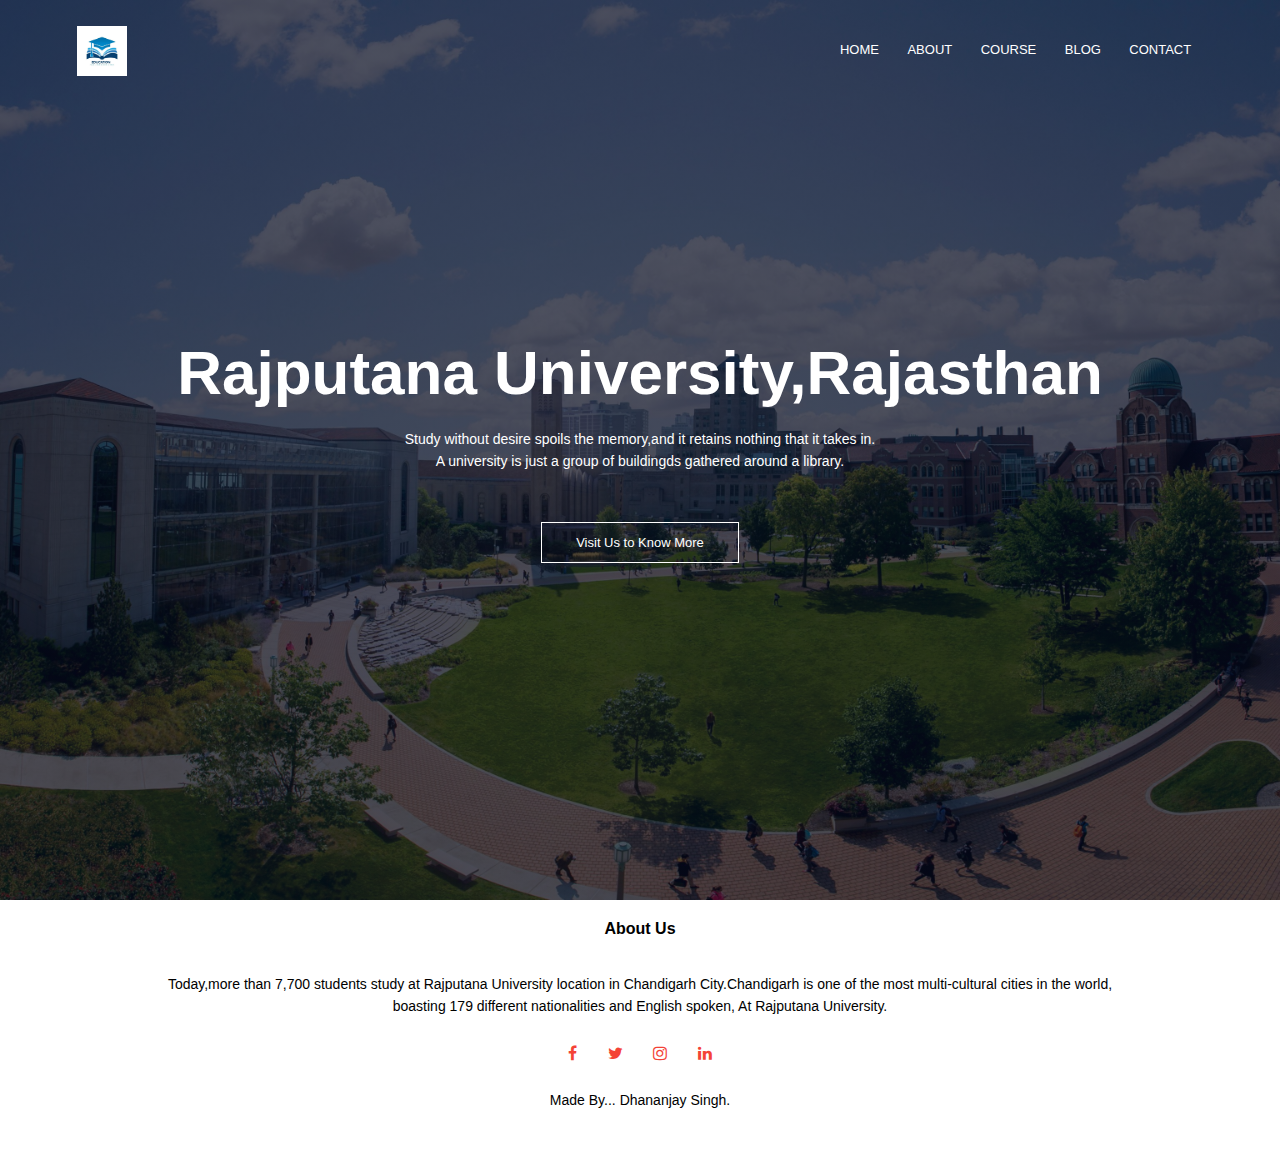
<file: hary/index.html>
<!DOCKTYPE html>
<html>
<head>
	<meta name="viewport" content="with=device-width, initial-scale=1.0">
	<title>University Website Design</title>
	<link rel="stylesheet"  href="style.css">
	<link rel="preconnect" href="https://fonts.gstatic.com">
<link href="https://fonts.googleapis.com/css2?family=Quattrocento:wght@400;700&display=swap" rel="stylesheet">
<link rel="stylesheet" href="https://cdnjs.cloudflare.com/ajax/libs/font-awesome/4.7.0/css/font-awesome.min.css">

</head>
<body>
	<section class="header">
		<nav>
			<a href="index.html"> <img align="left" height="50px" width="50px" src="educat.jpeg"></a>  
			<div class="nav-links" id="navlinks">
				<i class="fa fa-times" onclick="hideMenu()"></i>
			<ul>
				<li><a href="index.html">HOME</a></li>
				<li><a href="about.html">ABOUT</a></li>
				<li><a href="course.html">COURSE</a></li>
				<li><a href="blog.html">BLOG</a></li>
				<li><a href="contact.html.html">CONTACT</a></li>
			</ul>
			</div>
			<i class="fa fa-bars" onclick="showMenu()"></i>
		</nav>
		<div class="text-box">
			<h1>Rajputana University,Rajasthan</h1>
			<p>Study without desire spoils the memory,and it retains nothing that it takes in. <br>A university is just a group of buildingds gathered around a library.
			</p>
			<a href="" class="hero-btn">Visit Us to Know More</a>
		</div>

	</section>

       


       <!--------------------Footer-------------->

       <section class="footer">
       	<h4>About Us</h4>
       	<p>Today,more than 7,700 students study at Rajputana University location in Chandigarh City.Chandigarh is one of the most multi-cultural cities in the world, <br>boasting 179 different nationalities and English spoken, At Rajputana University.</p>
       	<div class="icons">
       		<i class="fa fa-facebook"></i>
       		<i class="fa fa-twitter"></i>
       		<i class="fa fa-instagram"></i>
       		<i class="fa fa-linkedin"></i>
       	</div>
       	<p>Made By... <i class="fa fa-arrow-o"></i>Dhananjay Singh.</p>
       </section>




















      <!------------JavaScript for Toggle Menu--------------->
        <script >
        	
        	var navlinks=document.getElementById('navlinks');
        	
        	function showMenu(){
        		navlinks.style.right = "0"; 
        	}

        	function hideMenu(){
        		navlinks.style.right = "-200px"; 
        	}

        </script>



</body>
</html>
</file>
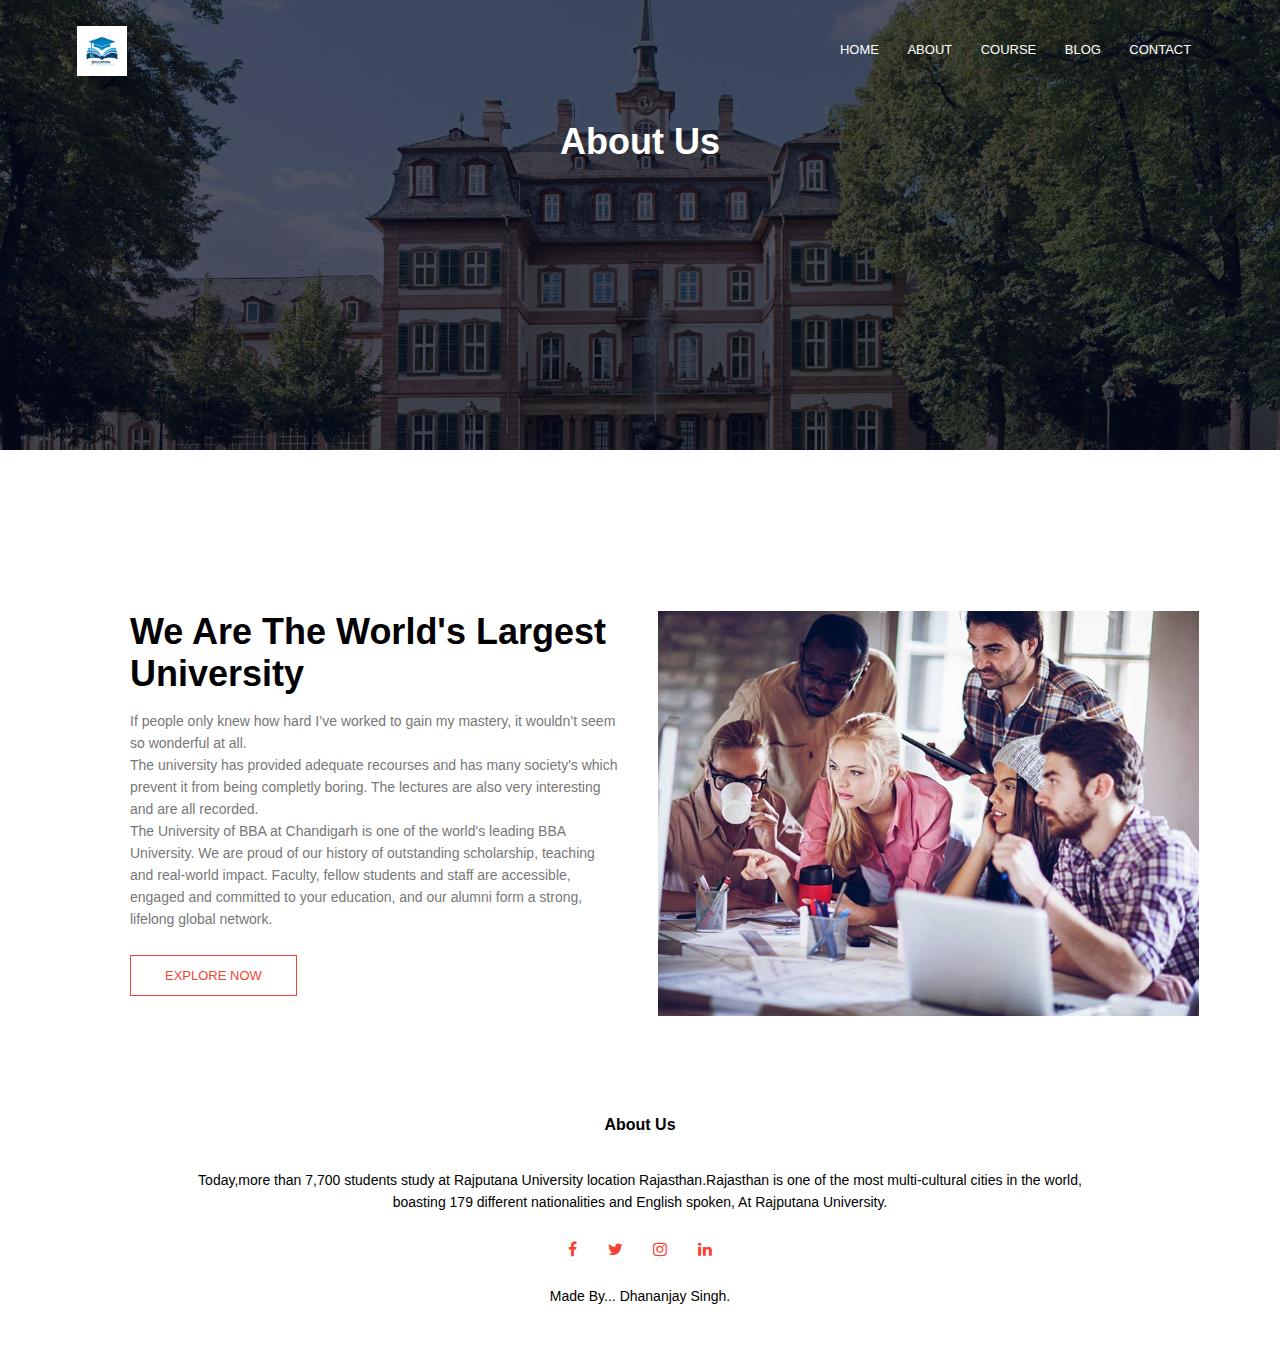
<file: hary/about.html>
<!DOCKTYPE html>
<html>
<head>
	<meta name="viewport" content="with=device-width, initial-scale=1.0">
	<title>University Website Design</title>
	<link rel="stylesheet"  href="style.css">
	<link rel="preconnect" href="https://fonts.gstatic.com">
<link href="https://fonts.googleapis.com/css2?family=Quattrocento:wght@400;700&display=swap" rel="stylesheet">
<link rel="stylesheet" href="https://cdnjs.cloudflare.com/ajax/libs/font-awesome/4.7.0/css/font-awesome.min.css">

</head>
<body>
	<section class="sub-header">
		<nav>
			<a href="index.html"> <img align="left" height="50px" width="50px" src="educat.jpeg"></a>  
			<div class="nav-links" id="navlinks">
				<i class="fa fa-times" onclick="hideMenu()"></i>
			<ul>
				<li><a href="index.html">HOME</a></li>
				<li><a href="about.html">ABOUT</a></li>
				<li><a href="course.html">COURSE</a></li>
				<li><a href="blog.html">BLOG</a></li>
				<li><a href="contact.html.html">CONTACT</a></li>
			</ul>
			</div>
			<i class="fa fa-bars" onclick="showMenu()"></i>
		</nav>
		
		<h1> About Us</h1>

	</section>

	<!-------------------about us content--------------->
	<section class="about-us">
		<div class="row">
		<div class="about-col">
			<h1> We Are The World's Largest University</h1>
			<p> If people only knew how hard I’ve worked to gain my mastery, it wouldn’t seem so wonderful at all.<br> The university has provided adequate recourses and has many society's which prevent it from being completly boring. The lectures are also very interesting and are all recorded.<br> The University of BBA at Chandigarh is one of the world's leading BBA University. We are proud of our history of outstanding scholarship, teaching and real-world impact. Faculty, fellow students and staff are accessible, engaged and committed to your education, and our alumni form a strong, lifelong global network.</p>
			<a href="" class="hero-btn red-btn">EXPLORE NOW</a>
		</div>
            <div class="about-col">
		<img src="employers.jpg">
		</div>
		</div>
	</section>
 
 <!----------------------footer--------------------->

       <section class="footer">
       	 <h4>About Us</h4>
       	<p>Today,more than 7,700 students study at Rajputana University location Rajasthan.Rajasthan is one of the most multi-cultural cities in the world, <br>boasting 179 different nationalities and English spoken, At Rajputana University.</p>
       	<div class="icons">
       		<i class="fa fa-facebook"></i>
       		<i class="fa fa-twitter"></i>
       		<i class="fa fa-instagram"></i>
       		<i class="fa fa-linkedin"></i>
       	</div>
       	<p>Made By... <i class="fa fa-arrow-o"></i>Dhananjay Singh.</p>
       </section>




















      <!------------JavaScript for Toggle Menu--------------->
        <script >
        	
        	var navlinks=document.getElementById('navlinks');
        	
        	function showMenu(){
        		navlinks.style.right = "0"; 
        	}

        	function hideMenu(){
        		navlinks.style.right = "-200px"; 
        	}

        </script>



</body>
</html>
</file>
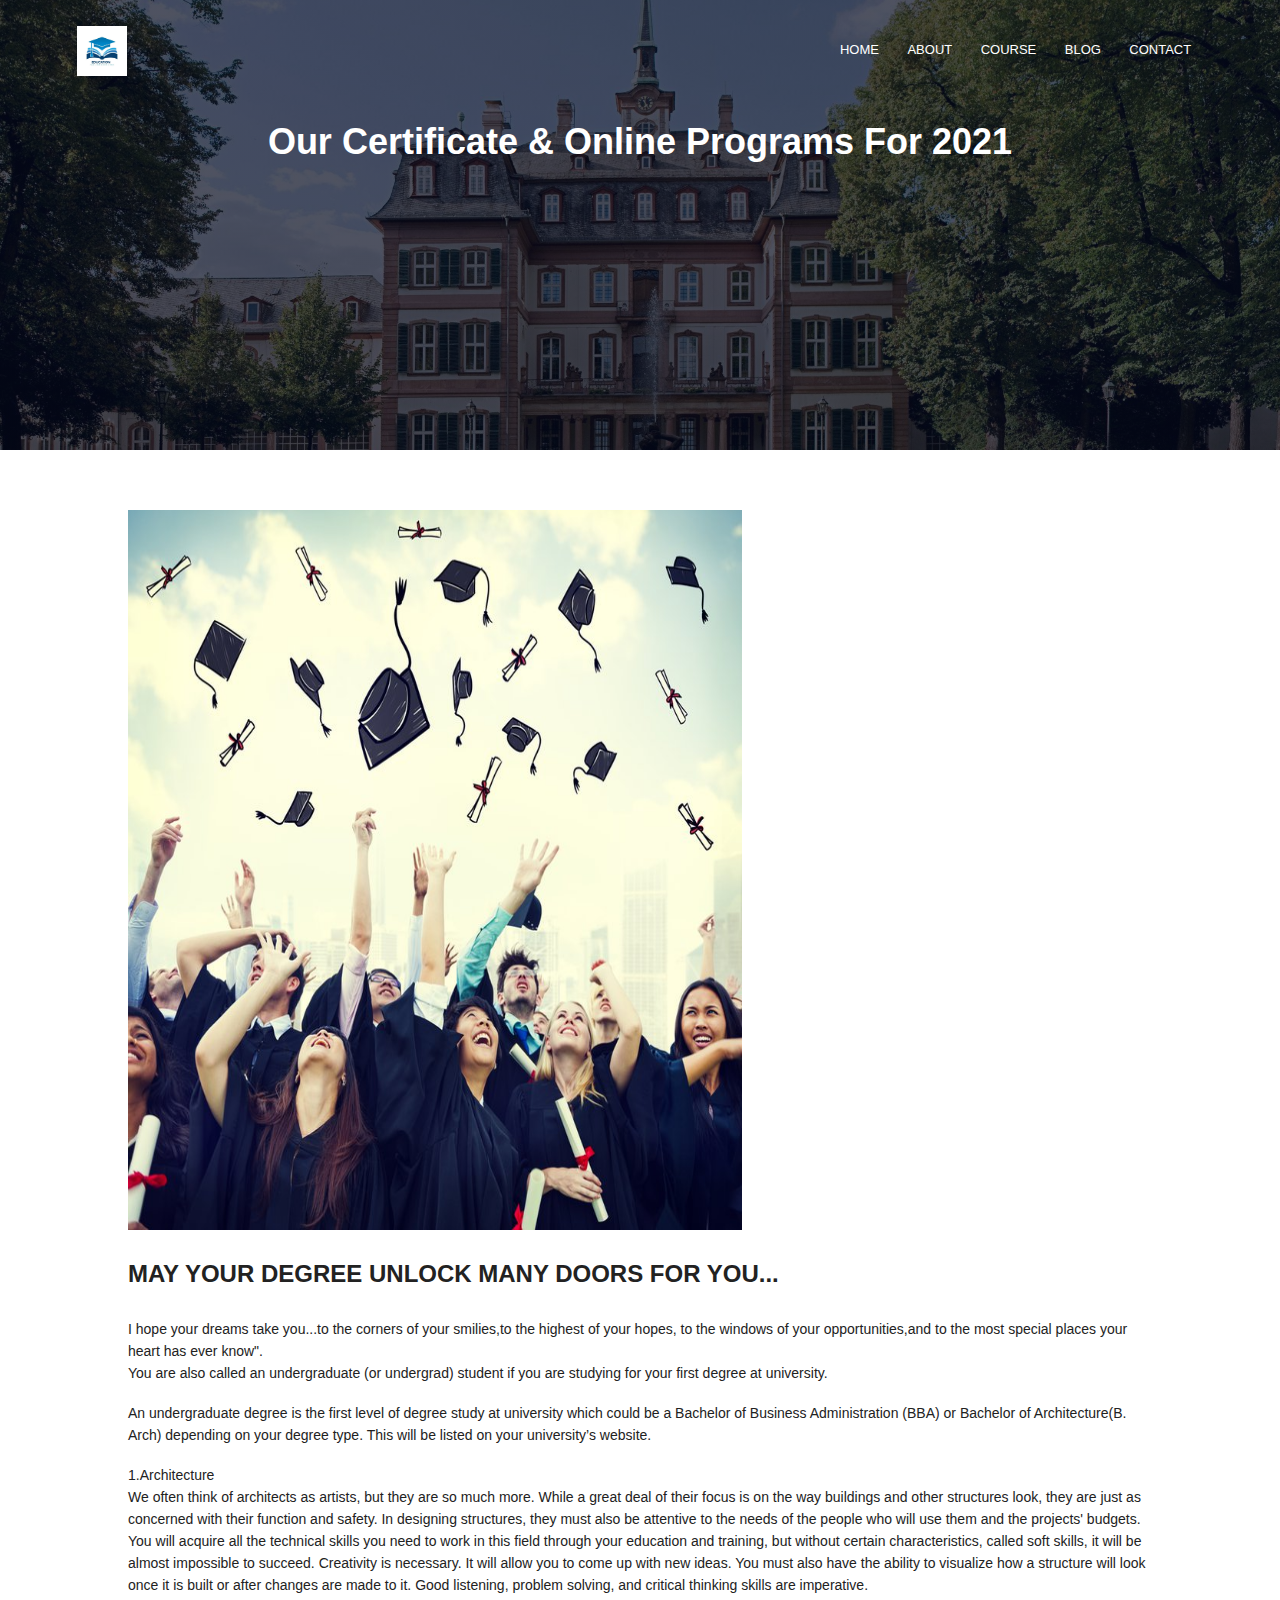
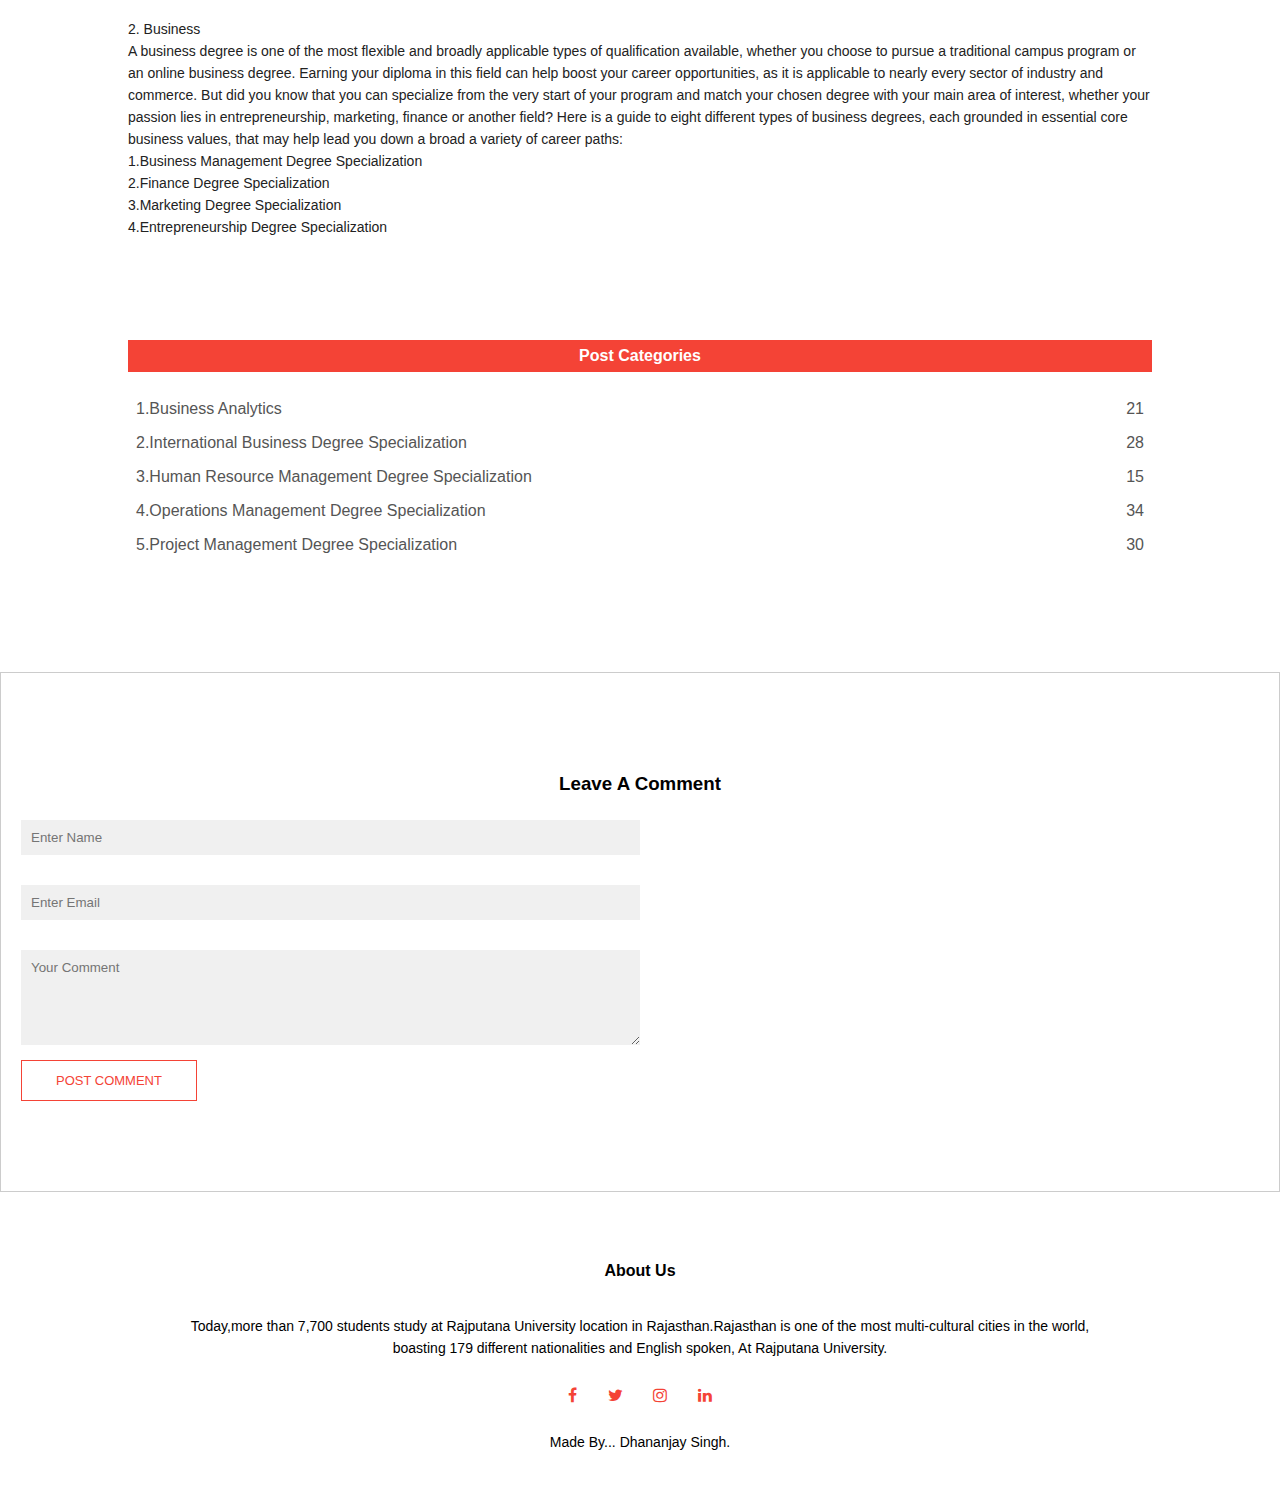
<file: hary/blog.html>
<!DOCKTYPE html>
<html>
<head>
	<meta name="viewport" content="with=device-width, initial-scale=1.0">
	<title>University Website Design</title>
	<link rel="stylesheet"  href="style.css">
	<link rel="preconnect" href="https://fonts.gstatic.com">
<link href="https://fonts.googleapis.com/css2?family=Quattrocento:wght@400;700&display=swap" rel="stylesheet">
<link rel="stylesheet" href="https://cdnjs.cloudflare.com/ajax/libs/font-awesome/4.7.0/css/font-awesome.min.css">

</head>
<body>
	<section class="sub-header">
		<nav>
			<a href="index.html"> <img align="left" height="50px" width="50px" src="educat.jpeg"></a>  
			<div class="nav-links" id="navlinks">
				<i class="fa fa-times" onclick="hideMenu()"></i>
			<ul>
				<li><a href="index.html">HOME</a></li>
				<li><a href="about.html">ABOUT</a></li>
				<li><a href="course.html">COURSE</a></li>
				<li><a href="blog.html">BLOG</a></li>
				<li><a href="contact.html.html">CONTACT</a></li>
			</ul>
			</div>
			<i class="fa fa-bars" onclick="showMenu()"></i>
		</nav>
		<h1>Our Certificate & Online Programs For 2021</h1>

	</section>

	<!-----------------------------blog page content------------------------>

	<section class="blog-content">
		
		<div class="blog-left">
		<img src="degree (1).jpg">
		<h2>MAY YOUR DEGREE UNLOCK MANY DOORS FOR YOU...</h2>
		<p>I hope your dreams take you...to the corners of your smilies,to the highest of your hopes, to the windows of your opportunities,and to the most special places your heart has ever know". <br>You are also called an undergraduate (or undergrad) student if you are studying for your first degree at university.<br></p>
		<br>
		<p>An undergraduate degree is the first level of degree study at university which could be a Bachelor of Business Administration (BBA) or Bachelor of Architecture(B. Arch) depending on your degree type. This will be listed on your university’s website.<br></p>
			<br><p> 1.Architecture <br>We often think of architects as artists, but they are so much more. While a great deal of their focus is on the way buildings and other structures look, they are just as concerned with their function and safety. In designing structures, they must also be attentive to the needs of the people who will use them and the projects' budgets.

You will acquire all the technical skills you need to work in this field through your education and training, but without certain characteristics, called soft skills, it will be almost impossible to succeed. Creativity is necessary. It will allow you to come up with new ideas. You must also have the ability to visualize how a structure will look once it is built or after changes are made to it.  Good listening, problem solving, and critical thinking skills are imperative.<br><br></p>
  <p> 2. Business<br>A business degree is one of the most flexible and broadly applicable types of qualification available, whether you choose to pursue a traditional campus program or an online business degree. Earning your diploma in this field can help boost your career opportunities, as it is applicable to nearly every sector of industry and commerce.

But did you know that you can specialize from the very start of your program and match your chosen degree with your main area of interest, whether your passion lies in entrepreneurship, marketing, finance or another field?

Here is a guide to eight different types of business degrees, each grounded in essential core business values, that may help lead you down a broad a variety of career paths: <br>
1.Business Management Degree Specialization<br>
2.Finance Degree Specialization<br>
3.Marketing Degree Specialization<br>
4.Entrepreneurship Degree Specialization<br> </p>

               </div>
		        <div class="blog-right">
			       <h3>Post Categories</h3>
			        <div>
				    <span>1.Business Analytics</span>
				    <span>21</span>
			          </div>
				    <div>
				    <span>2.International Business Degree Specialization</span>
				   <span>28</span>
			</div>
				<div>
				<span>3.Human Resource Management Degree Specialization</span>
				<span>15</span>
			</div>
				<div>
				<span>4.Operations Management Degree Specialization</span>
				<span>34</span>
			</div>
				<div>
				<span>5.Project Management Degree Specialization</span>
				<span>30</span>
			</div>
		</div>
		</div>

	</section>

	<div class="comment-box">
             	<h3>Leave A Comment</h3>
             	<form class="comment-form">
             		<input type="text" placeholder="Enter Name">
             		<input type="email" placeholder="Enter Email">
             		<textarea rows="5" placeholder="Your Comment"></textarea>
             		<br>
             		<button type="Submit" class="hero-btn red-btn">POST COMMENT</button>
             	</form>
             </div>

	

       
       
       <!--------------------Footer-------------->

       <section class="footer">
       	<h4>About Us</h4>
       	<p>Today,more than 7,700 students study at Rajputana University location in Rajasthan.Rajasthan is one of the most multi-cultural cities in the world, <br>boasting 179 different nationalities and English spoken, At Rajputana University.</p>
       	<div class="icons">
       		<i class="fa fa-facebook"></i>
       		<i class="fa fa-twitter"></i>
       		<i class="fa fa-instagram"></i>
       		<i class="fa fa-linkedin"></i>
       	</div>
       	<p>Made By... <i class="fa fa-arrow-o"></i>Dhananjay Singh.</p>
       </section>




















      <!------------JavaScript for Toggle Menu--------------->
        <script >
        	
        	var navlinks=document.getElementById('navlinks');
        	
        	function showMenu(){
        		navlinks.style.right = "0"; 
        	}

        	function hideMenu(){
        		navlinks.style.right = "-200px"; 
        	}

        </script>



</body>
</html>
</file>
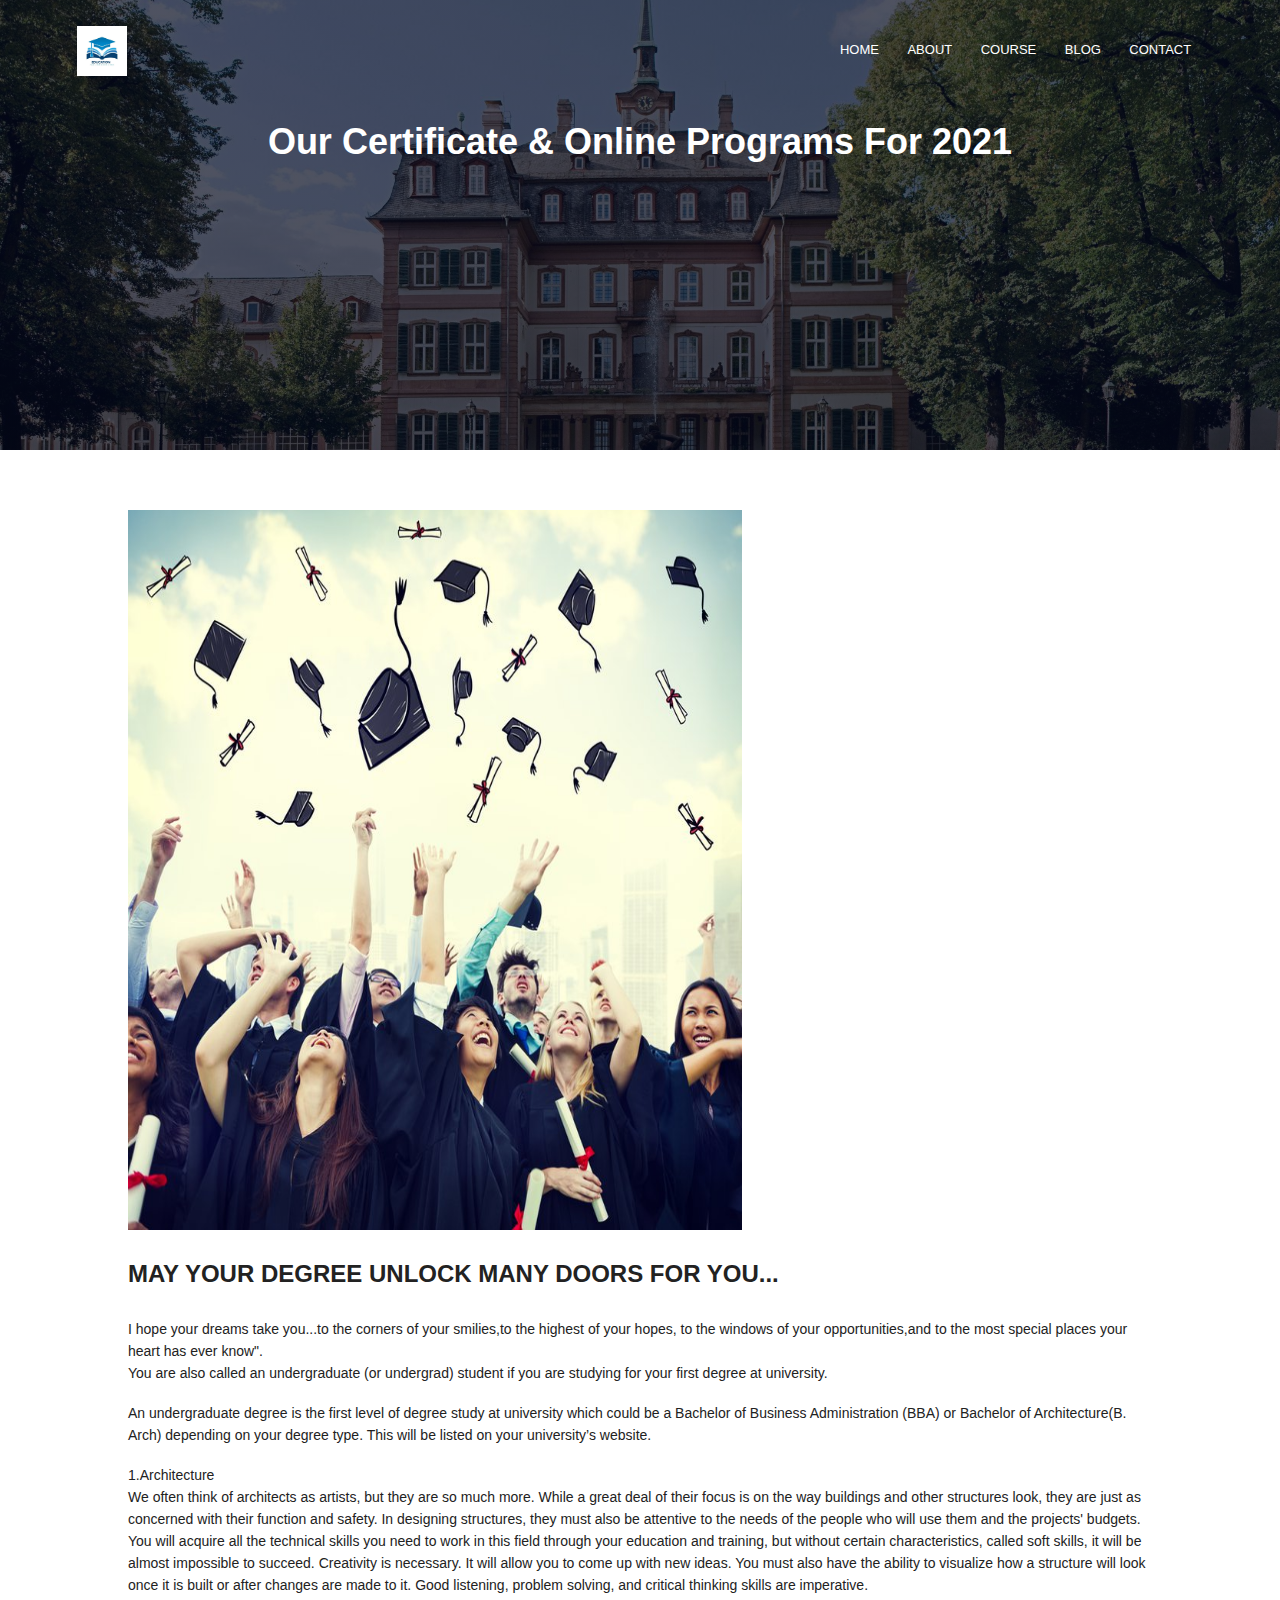
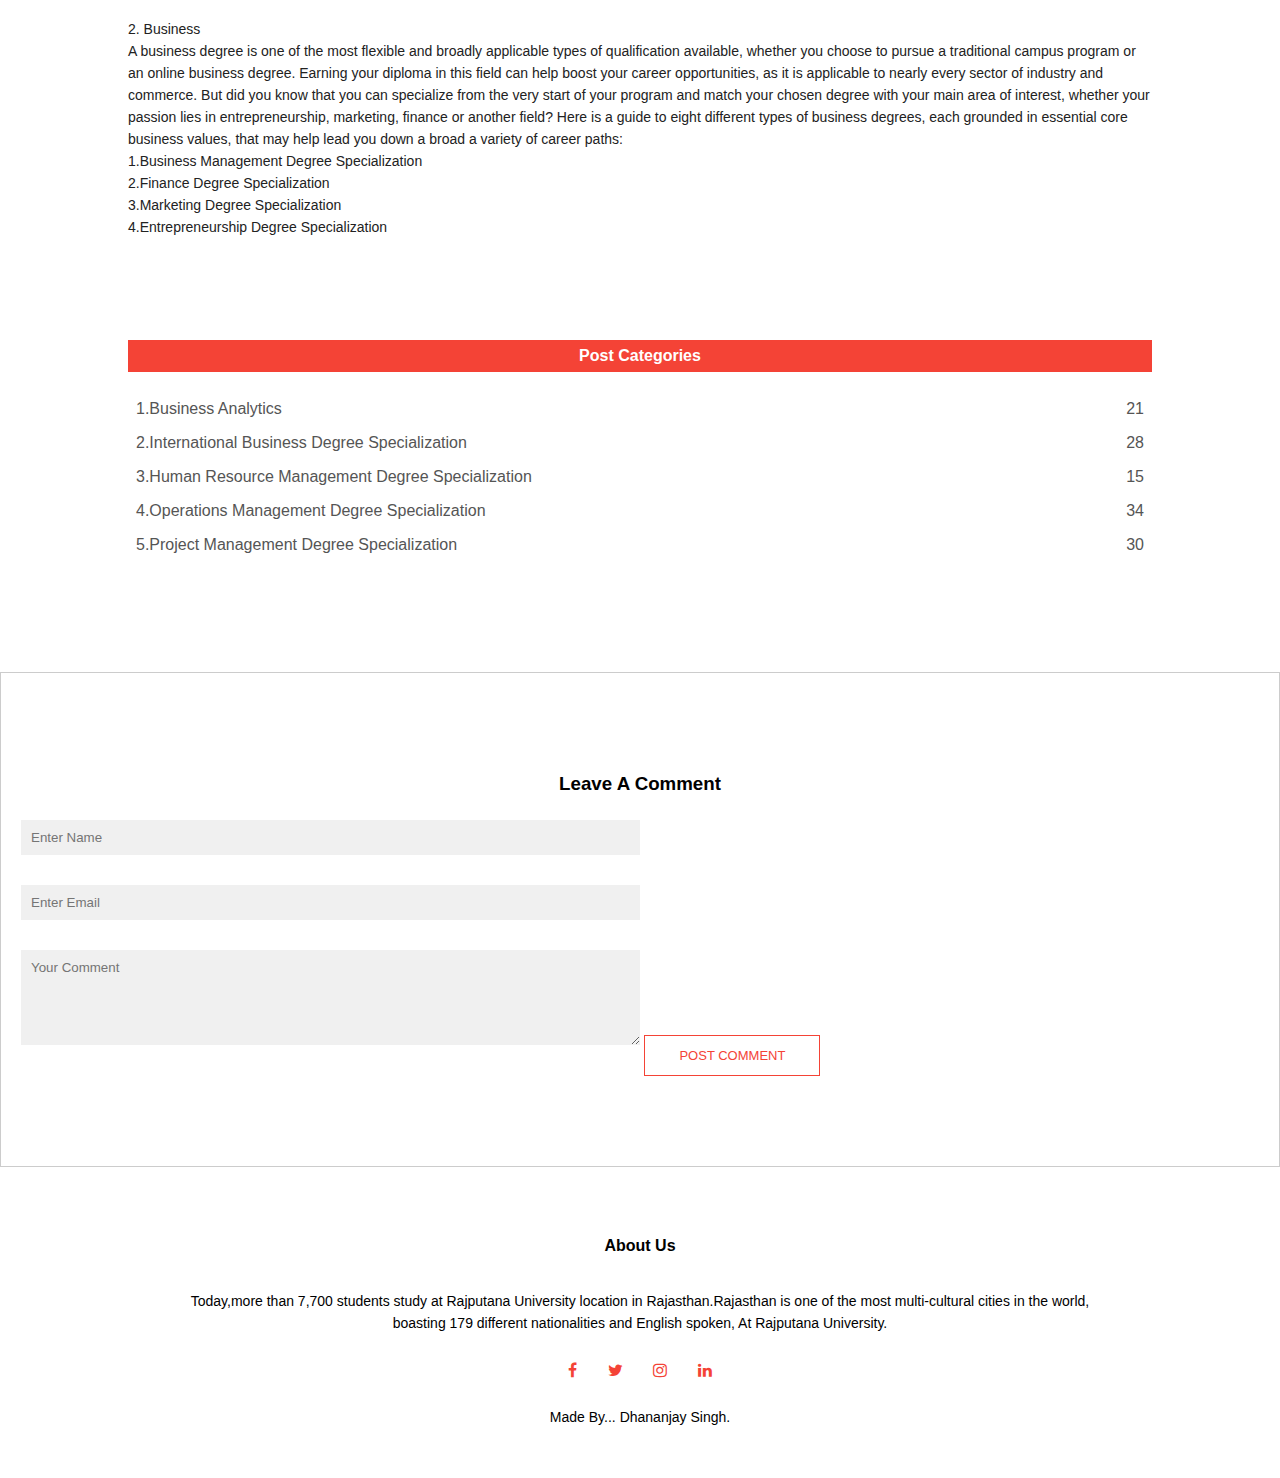
<file: hary/blog.html.html>
<!DOCKTYPE html>
<html>
<head>
	<meta name="viewport" content="with=device-width, initial-scale=1.0">
	<title>University Website Design</title>
	<link rel="stylesheet"  href="style.css">
	<link rel="preconnect" href="https://fonts.gstatic.com">
<link href="https://fonts.googleapis.com/css2?family=Quattrocento:wght@400;700&display=swap" rel="stylesheet">
<link rel="stylesheet" href="https://cdnjs.cloudflare.com/ajax/libs/font-awesome/4.7.0/css/font-awesome.min.css">

</head>
<body>
	<section class="sub-header">
		<nav>
			<a href="index.html"> <img align="left" height="50px" width="50px" src="educat.jpeg"></a>  
			<div class="nav-links" id="navlinks">
				<i class="fa fa-times" onclick="hideMenu()"></i>
			<ul>
				<li><a href="index.html">HOME</a></li>
				<li><a href="about.html">ABOUT</a></li>
				<li><a href="course.html">COURSE</a></li>
				<li><a href="">BLOG</a></li>
				<li><a href="contact.html.html">CONTACT</a></li>
			</ul>
			</div>
			<i class="fa fa-bars" onclick="showMenu()"></i>
		</nav>
		<h1>Our Certificate & Online Programs For 2021</h1>

	</section>


	

	<!-----------------------------blog page content------------------------>

	<section class="blog-content">
		
		<div class="blog-left">
		<img src="degree (1).jpg">
		<h2>MAY YOUR DEGREE UNLOCK MANY DOORS FOR YOU...</h2>
		<p>I hope your dreams take you...to the corners of your smilies,to the highest of your hopes, to the windows of your opportunities,and to the most special places your heart has ever know". <br>You are also called an undergraduate (or undergrad) student if you are studying for your first degree at university.<br></p>
		<br>
		<p>An undergraduate degree is the first level of degree study at university which could be a Bachelor of Business Administration (BBA) or Bachelor of Architecture(B. Arch) depending on your degree type. This will be listed on your university’s website.<br></p>
			<br><p> 1.Architecture <br>We often think of architects as artists, but they are so much more. While a great deal of their focus is on the way buildings and other structures look, they are just as concerned with their function and safety. In designing structures, they must also be attentive to the needs of the people who will use them and the projects' budgets.

You will acquire all the technical skills you need to work in this field through your education and training, but without certain characteristics, called soft skills, it will be almost impossible to succeed. Creativity is necessary. It will allow you to come up with new ideas. You must also have the ability to visualize how a structure will look once it is built or after changes are made to it.  Good listening, problem solving, and critical thinking skills are imperative.<br><br></p>
  <p> 2. Business<br>A business degree is one of the most flexible and broadly applicable types of qualification available, whether you choose to pursue a traditional campus program or an online business degree. Earning your diploma in this field can help boost your career opportunities, as it is applicable to nearly every sector of industry and commerce.

But did you know that you can specialize from the very start of your program and match your chosen degree with your main area of interest, whether your passion lies in entrepreneurship, marketing, finance or another field?

Here is a guide to eight different types of business degrees, each grounded in essential core business values, that may help lead you down a broad a variety of career paths: <br>
1.Business Management Degree Specialization<br>
2.Finance Degree Specialization<br>
3.Marketing Degree Specialization<br>
4.Entrepreneurship Degree Specialization<br> </p>

               </div>
		        <div class="blog-right">
			       <h3>Post Categories</h3>
			        <div>
				    <span>1.Business Analytics</span>
				    <span>21</span>
			          </div>
				    <div>
				    <span>2.International Business Degree Specialization</span>
				   <span>28</span>
			</div>
				<div>
				<span>3.Human Resource Management Degree Specialization</span>
				<span>15</span>
			</div>
				<div>
				<span>4.Operations Management Degree Specialization</span>
				<span>34</span>
			</div>
				<div>
				<span>5.Project Management Degree Specialization</span>
				<span>30</span>
			</div>
		</div>
		</div>

	</section>

	<div class="comment-box">
             	<h3>Leave A Comment</h3>
             	<form class="comment-form">
             		<input type="text" placeholder="Enter Name">
             		<input type="email" placeholder="Enter Email">
             		<textarea rows="5" placeholder="Your Comment"></textarea>
             		<button type="Submit" class="hero-btn red-btn">POST COMMENT</button>
             	</form>
             </div>

	

       
       
       <!--------------------Footer-------------->

       <section class="footer">
       	<h4>About Us</h4>
       	<p>Today,more than 7,700 students study at Rajputana University location in Rajasthan.Rajasthan is one of the most multi-cultural cities in the world, <br>boasting 179 different nationalities and English spoken, At Rajputana University.</p>
       	<div class="icons">
       		<i class="fa fa-facebook"></i>
       		<i class="fa fa-twitter"></i>
       		<i class="fa fa-instagram"></i>
       		<i class="fa fa-linkedin"></i>
       	</div>
       	<p>Made By... <i class="fa fa-arrow-o"></i>Dhananjay Singh.</p>
       </section>




















      <!------------JavaScript for Toggle Menu--------------->
        <script >
        	
        	var navlinks=document.getElementById('navlinks');
        	
        	function showMenu(){
        		navlinks.style.right = "0"; 
        	}

        	function hideMenu(){
        		navlinks.style.right = "-200px"; 
        	}

        </script>



</body>
</html>
</file>
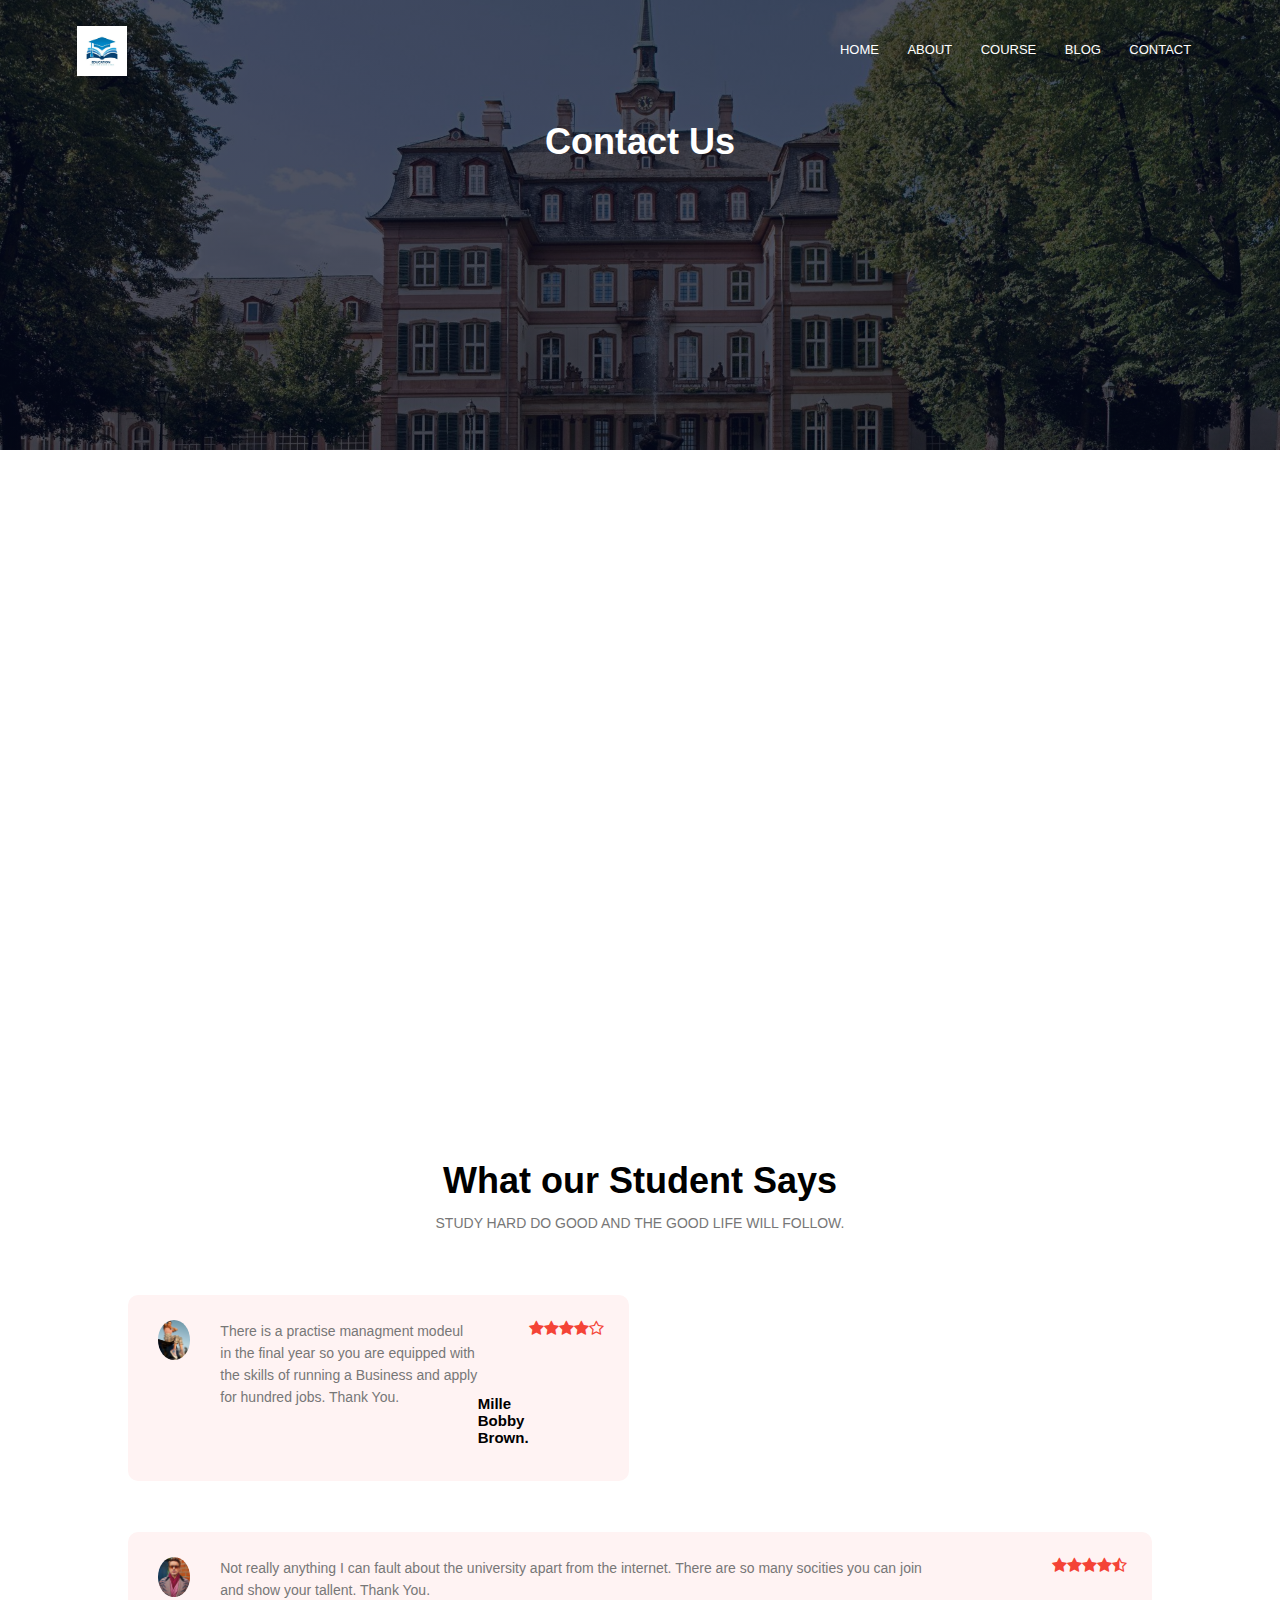
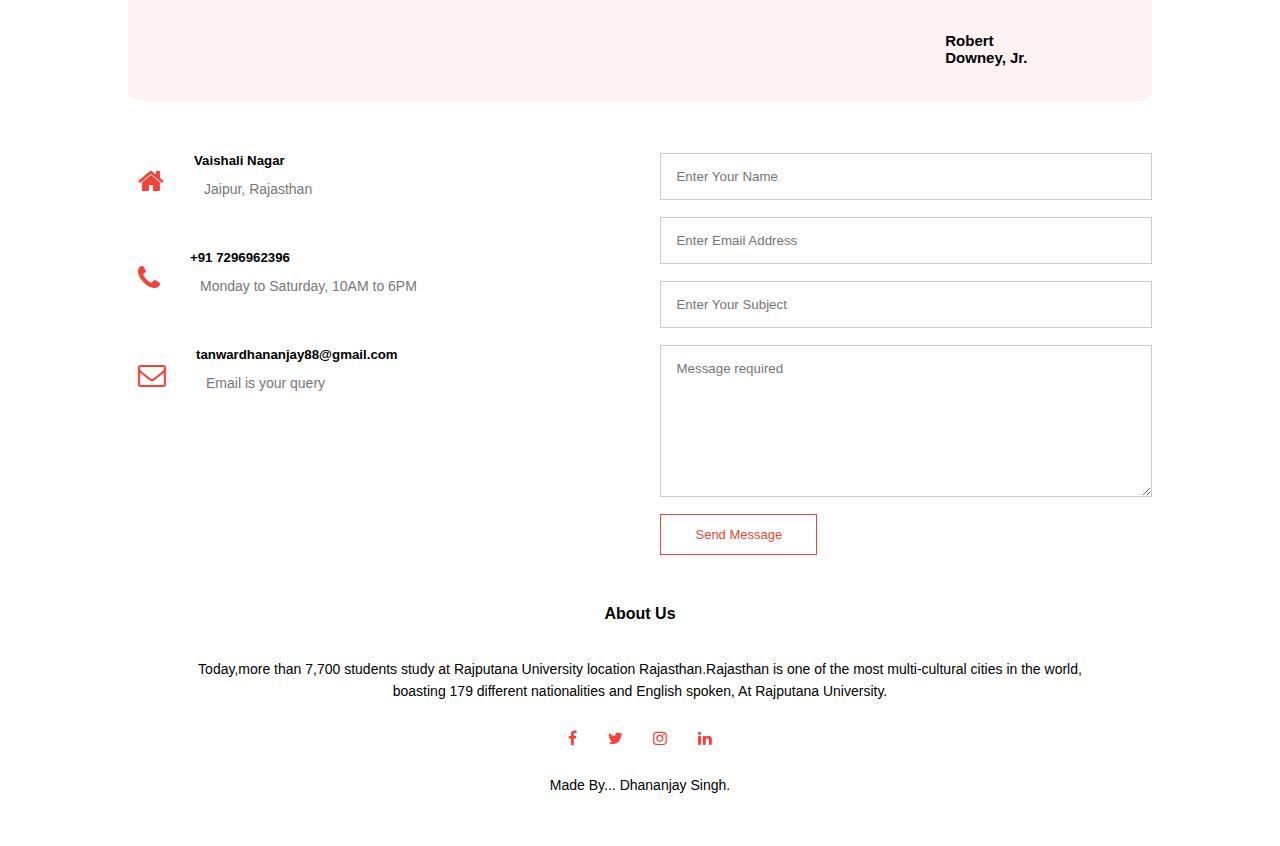
<file: hary/contact.html.html>
<!DOCKTYPE html>
<html>
<head>
	<meta name="viewport" content="with=device-width, initial-scale=1.0">
	<title>University Website Design</title>
	<link rel="stylesheet"  href="style.css">
	<link rel="preconnect" href="https://fonts.gstatic.com">
<link href="https://fonts.googleapis.com/css2?family=Quattrocento:wght@400;700&display=swap" rel="stylesheet">
<link rel="stylesheet" href="https://cdnjs.cloudflare.com/ajax/libs/font-awesome/4.7.0/css/font-awesome.min.css">

</head>
<body>
	<section class="sub-header">
		<nav>
			<a href="index.html"> <img align="left" height="50px" width="50px" src="educat.jpeg"></a>  
			<div class="nav-links" id="navlinks">
				<i class="fa fa-times" onclick="hideMenu()"></i>
			<ul>
				<li><a href="index.html">HOME</a></li>
				<li><a href="about.html">ABOUT</a></li>
				<li><a href="course.html">COURSE</a></li>
				<li><a href="blog.html">BLOG</a></li>
				<li><a href="contact.html.html">CONTACT</a></li>
			</ul>
			</div>
			<i class="fa fa-bars" onclick="showMenu()"></i>
		</nav>
		
		<h1> Contact Us</h1>

	</section>













	

	<!-------------------contact us--------------->


        <section class="location">
        	
        <iframe src="https://www.google.com/maps/embed?pb=!1m18!1m12!1m3!1d90917.183705897!2d75.74790213876487!3d26.89567350590709!2m3!1f0!2f0!3f0!3m2!1i1024!2i768!4f13.1!3m3!1m2!1s0x396c4adf4c57e281%3A0xce1c63a0cf22e09!2sJaipur%2C%20Rajasthan!5e0!3m2!1sen!2sin!4v1621059809049!5m2!1sen!2sin" width="600" height="450" style="border:0;" allowfullscreen="" loading="lazy"></iframe>

        </section>


 <!-------------------testimonial---------------------->

 <section class="testimonial">
 		<h1>What our Student Says</h1>
          	<p>STUDY HARD DO GOOD AND THE GOOD LIFE WILL FOLLOW.</p>

           <div class="row">
           	<div class="testimonial-col">
           		<img src="milli (1).jpg">
           		<p>There is a practise managment modeul in the final year so you are equipped with the skills of running a Business and apply for hundred jobs. Thank You.</p>
           		<h3>Mille Bobby Brown.</h3>
           		<i class="fa fa-star"></i>
           		<i class="fa fa-star"></i>
           		<i class="fa fa-star"></i>
           		<i class="fa fa-star"></i>
           		<i class="fa fa-star-o"></i>
           	</div>
           </div>
           	<div class="testimonial-col">
           		<img src="milli (3).jpg">
           		<p>Not really anything I can fault about the university apart from the internet. There are so many socities you can join and show your tallent. Thank You.</p>
           		<h3>Robert Downey, Jr.</h3>
           		<i class="fa fa-star"></i>
           		<i class="fa fa-star"></i>
           		<i class="fa fa-star"></i>
           		<i class="fa fa-star"></i>
           		<i class="fa fa-star-half-o"></i>
           	</div>
           </div>

           </div>
        
 </section>

        <section class="contact-us">
        	
        	<div class="row">
        		<div class="contact-col">
        			<div>
        			<i class="fa fa-home"></i>
        			<span>
        				<h5>Vaishali Nagar</h5>
        				<p>Jaipur, Rajasthan</p>
        			</span>
        			</div>
        			        			<div>
        			<i class="fa fa-phone"></i>
        			<span>
        				<h5>+91 7296962396</h5>
        				<p>Monday to Saturday, 10AM to 6PM</p>
        			</span>
        			</div>
        			  <div>
        			<i class="fa fa-envelope-o"></i>
        			<span>
        				<h5>tanwardhananjay88@gmail.com</h5>
        				<p>Email is your query</p>
        			</span>
        			</div>
        		</div>
        			<br>
        	<div class="contact-col">

                <form action="form-handler.php" method="post">
                	<input type="text" name="Name" placeholder="Enter Your Name" required="">
                	<input type="email"  name="Email" placeholder="Enter Email Address "quired="">
                	<input type="text"   name="Subject" placeholder="Enter Your Subject" required="">
                	<textarea  rows="8"   name="Message" placeholder="Message required"></textarea>
                	<button type="submit" class="hero-btn red-btn">Send Message</button>
                </form>





        	
        	</div>
        </section>




      





	
 
 <!----------------------footer--------------------->

       <section class="footer">
       	 <h4>About Us</h4>
       	<p>Today,more than 7,700 students study at Rajputana University location Rajasthan.Rajasthan is one of the most multi-cultural cities in the world, <br>boasting 179 different nationalities and English spoken, At Rajputana University.</p>
       	<div class="icons">
       		<i class="fa fa-facebook"></i>
       		<i class="fa fa-twitter"></i>
       		<i class="fa fa-instagram"></i>
       		<i class="fa fa-linkedin"></i>
       	</div>
       	<p>Made By... <i class="fa fa-arrow-o"></i>Dhananjay Singh.</p>
       </section>




















      <!------------JavaScript for Toggle Menu--------------->
        <script >
        	
        	var navlinks=document.getElementById('navlinks');
        	
        	function showMenu(){
        		navlinks.style.right = "0"; 
        	}

        	function hideMenu(){
        		navlinks.style.right = "-200px"; 
        	}

        </script>



</body>
</html>
</file>
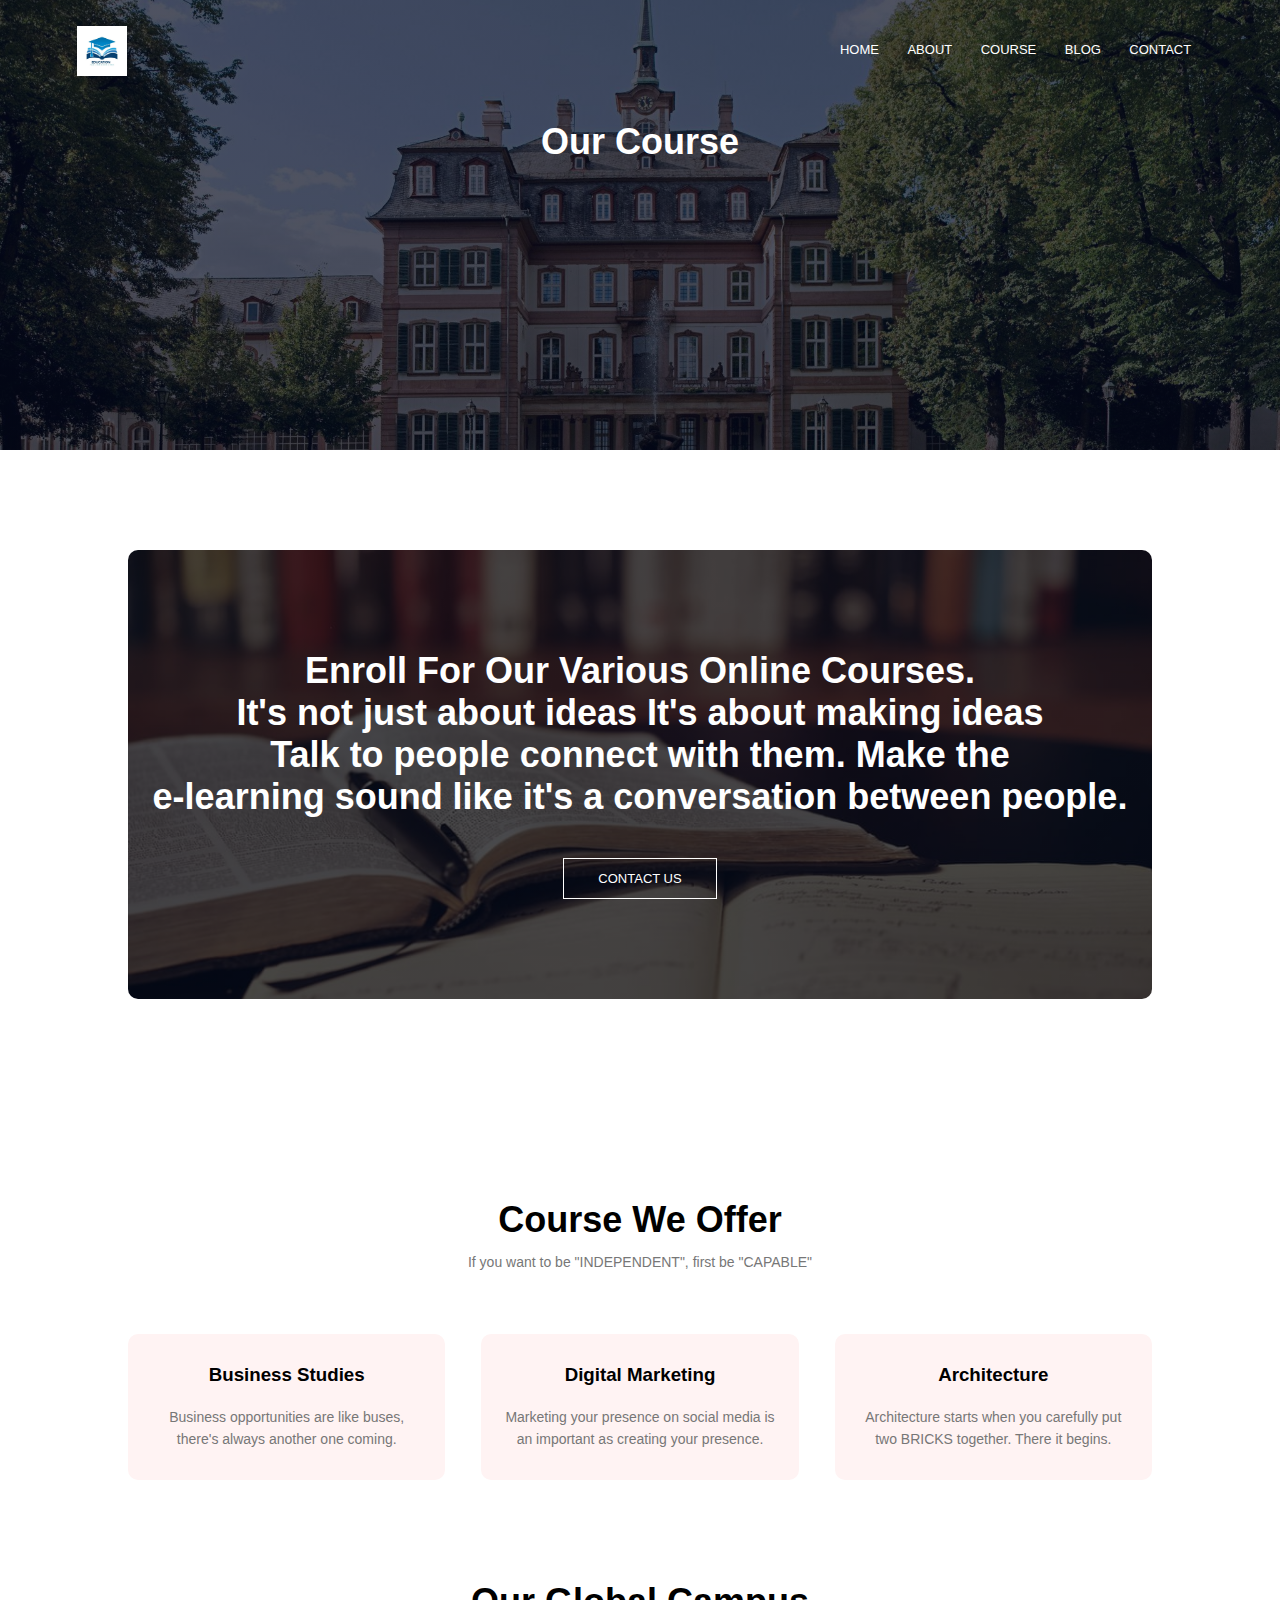
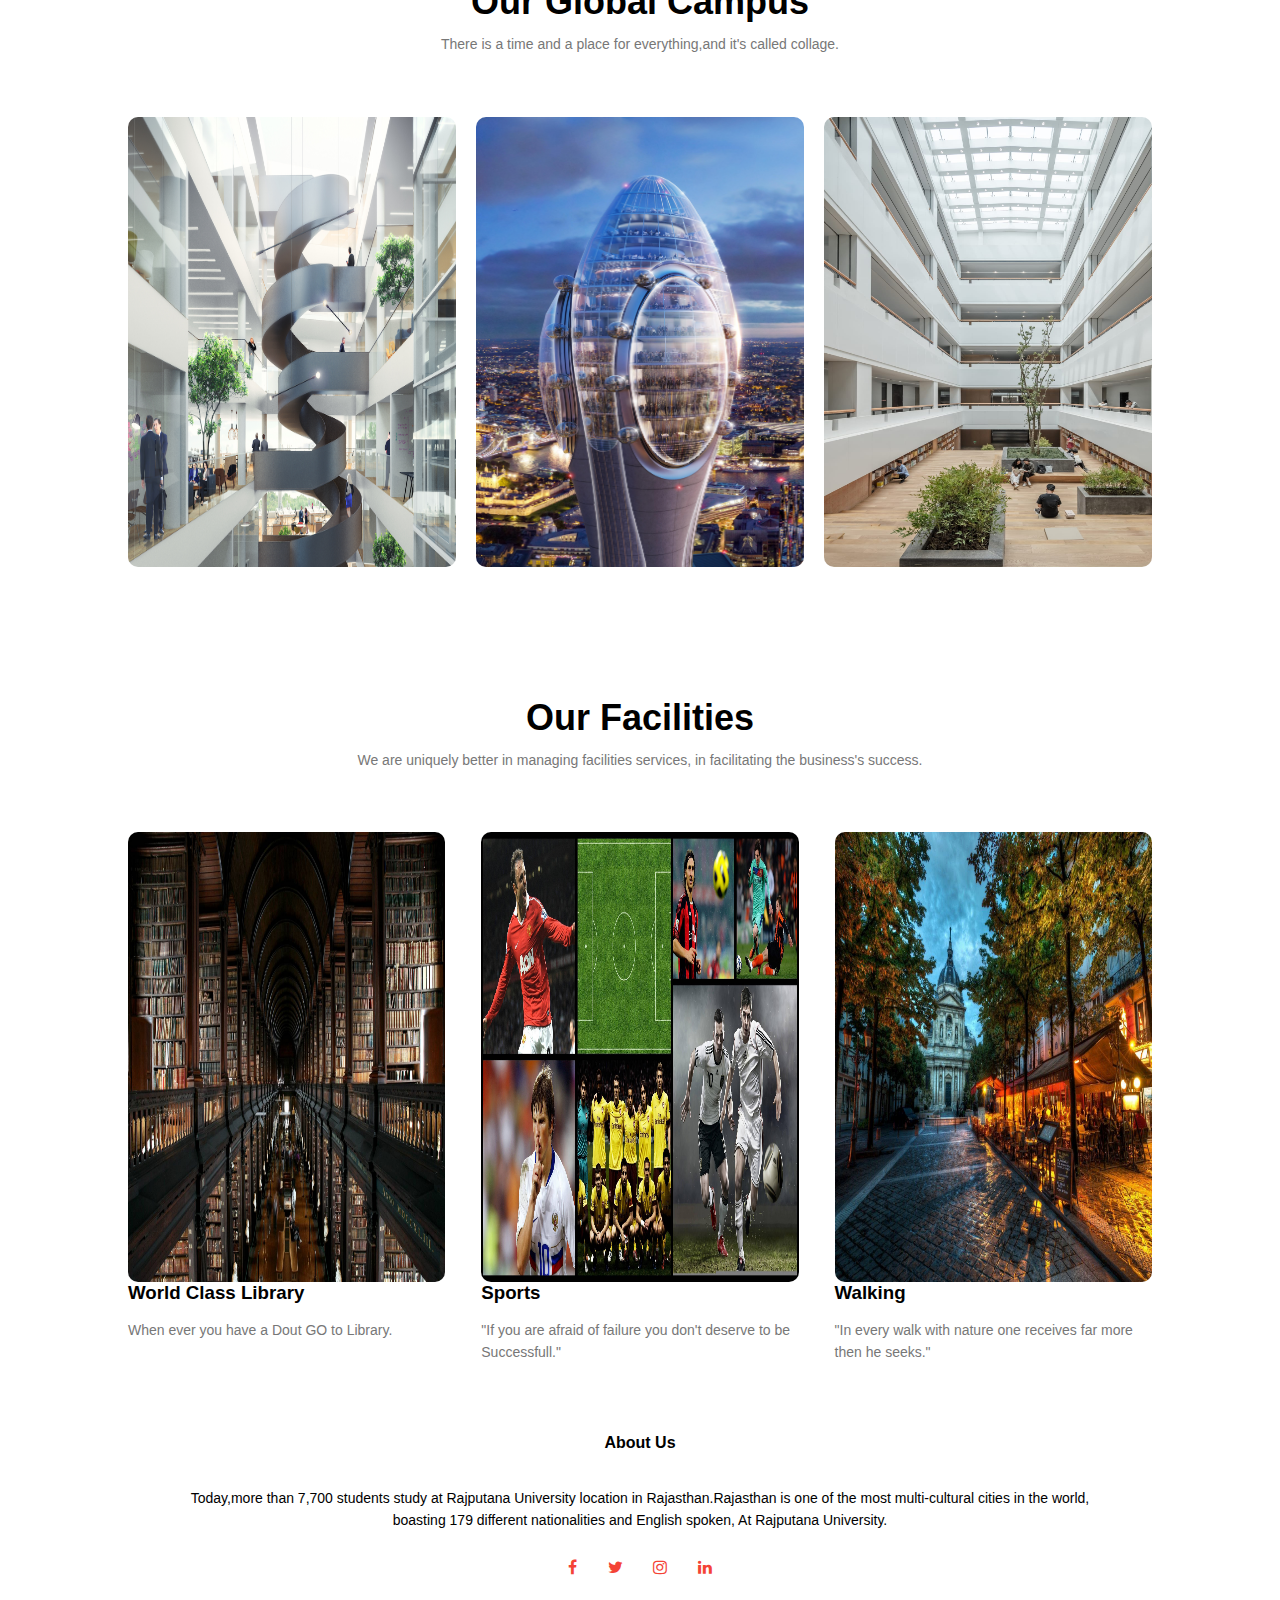
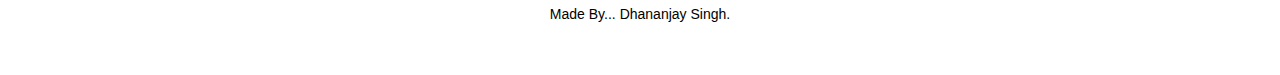
<file: hary/course.html>
<!DOCKTYPE html>
<html>
<head>
	<meta name="viewport" content="with=device-width, initial-scale=1.0">
	<title>University Website Design</title>
	<link rel="stylesheet"  href="style.css">
	<link rel="preconnect" href="https://fonts.gstatic.com">
<link href="https://fonts.googleapis.com/css2?family=Quattrocento:wght@400;700&display=swap" rel="stylesheet">
<link rel="stylesheet" href="https://cdnjs.cloudflare.com/ajax/libs/font-awesome/4.7.0/css/font-awesome.min.css">

</head>
<body>
	<section class="sub-header">
		<nav>
			<a href="index.html"> <img align="left" height="50px" width="50px" src="educat.jpeg"></a>  
			<div class="nav-links" id="navlinks">
				<i class="fa fa-times" onclick="hideMenu()"></i>
			<ul>
				<li><a href="index.html">HOME</a></li>
				<li><a href="about.html">ABOUT</a></li>
				<li><a href="course.html">COURSE</a></li>
				<li><a href="blog.html">BLOG</a></li>
				<li><a href="contact.html.html">CONTACT</a></li>
			</ul>
			</div>
			<i class="fa fa-bars" onclick="showMenu()"></i>
		</nav>
		<h1>Our Course</h1>

	</section>


  <!--------------------Call To Action-------------->

<section class="cta">
  <h1>Enroll For Our Various Online Courses. <br>It's not just about ideas It's about making ideas<br>
    Talk to people connect with them. Make the <br> e-learning sound like it's a conversation between people.</h1>
  <a href="" class="hero-btn">CONTACT US</a>
</section>


	<!----------------------Course------------------->

	        <section class="course">
        	<h1>Course We Offer</h1>
        	<p>If you want to be "INDEPENDENT", first be "CAPABLE"</p>

        	<div class="row">
        		<div class="course-col">
        			<h3> Business Studies</h3>
        			<p>Business opportunities are like buses, there's always another one coming.</p>
        		</div>
        		<div class="course-col">
        			<h3> Digital Marketing </h3>
        			<p>Marketing your presence on social media is an important as creating your presence.</p>
        		</div>
        		<div class="course-col">
        			<h3> Architecture</h3>
        			<p>Architecture starts when you carefully put two BRICKS together. There it begins.</p>
        		</div>
        	</div>
        </section>


                    <!--------------------campus-------------->
      
        <section class="campus">
          <h1>Our Global Campus</h1>
          <p>There is a time and a place for everything,and it's called collage.</p>

          <div class="row">
            
            <div class="campus-col">
              <img  align="left" height="450px" width="370px" src="jashan.jpg">
              <div class="layer">
                <h3>Chandigarh</h3>
              </div>
              </div>

              <div class="campus-col">
              <img  align="left" height="450px" width="370px" src="future.jpg">
              <div class="layer">
                <h3>Jaipur</h3>
              </div>
              </div>

              <div class="campus-col">
              <img  align="left" height="450px" width="370px" src="godfaer.jpg">
              <div class="layer">
                <h3>New Delhi</h3>
              </div>
              </div>
          </div>
          
        </section>






        <!----------------------facilities--------------->

         <section class="facilities">
          	<h1>Our Facilities</h1>
          	<p>We are uniquely better in managing facilities services, in facilitating the business's success.</p>
         

           <div class="row">
           	<div class="facilities-col">
           		<img  align="left" height="450px" width="370px"  src="library.jpg">
           		<h3>World Class Library</h3>
           		<p>When ever you have a Dout GO to Library.</p>
           	</div>
           	<div class="facilities-col">
           		<img  align="left" height="450px" width="430px"  src="ronaldo.jpg">
           		<h3>Sports</h3>
           		<p>"If you are afraid of failure you don't deserve to be Successfull."</p>
           	</div>
           	<div class="facilities-col">
           		<img  align="left" height="450px" width="430px"  src="rassrte.jpg">
           		<h3>Walking</h3>
           		<p>"In every walk with nature one receives far more then he seeks."</p>
           	</div>
           	</div>
 </section>

        
 



       
       <!--------------------Footer-------------->

       <section class="footer">
       	<h4>About Us</h4>
       	<p>Today,more than 7,700 students study at Rajputana University location in Rajasthan.Rajasthan is one of the most multi-cultural cities in the world, <br>boasting 179 different nationalities and English spoken, At Rajputana University.</p>
       	<div class="icons">
       		<i class="fa fa-facebook"></i>
       		<i class="fa fa-twitter"></i>
       		<i class="fa fa-instagram"></i>
       		<i class="fa fa-linkedin"></i>
       	</div>
       	<p>Made By... <i class="fa fa-arrow-o"></i>Dhananjay Singh.</p>
       </section>




















      <!------------JavaScript for Toggle Menu--------------->
        <script >
        	
        	var navlinks=document.getElementById('navlinks');
        	
        	function showMenu(){
        		navlinks.style.right = "0"; 
        	}

        	function hideMenu(){
        		navlinks.style.right = "-200px"; 
        	}

        </script>



</body>
</html>
</file>
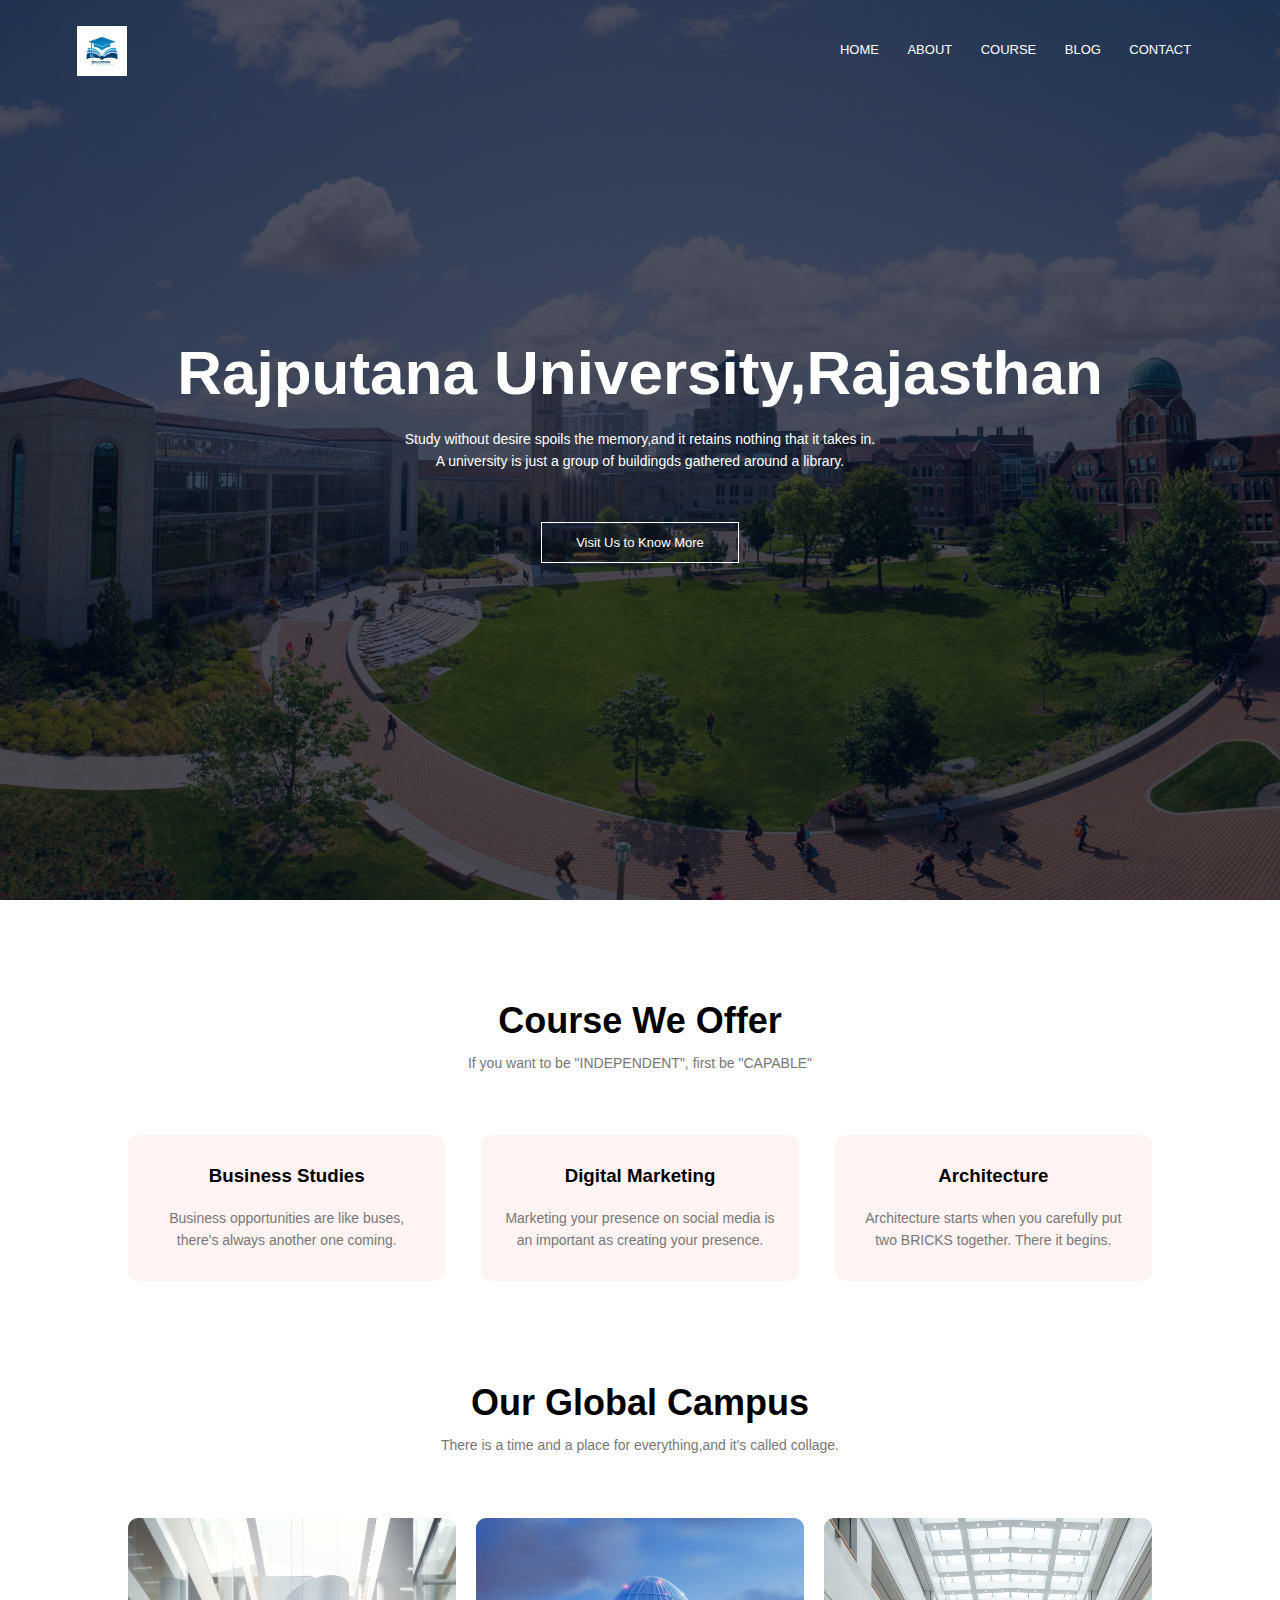
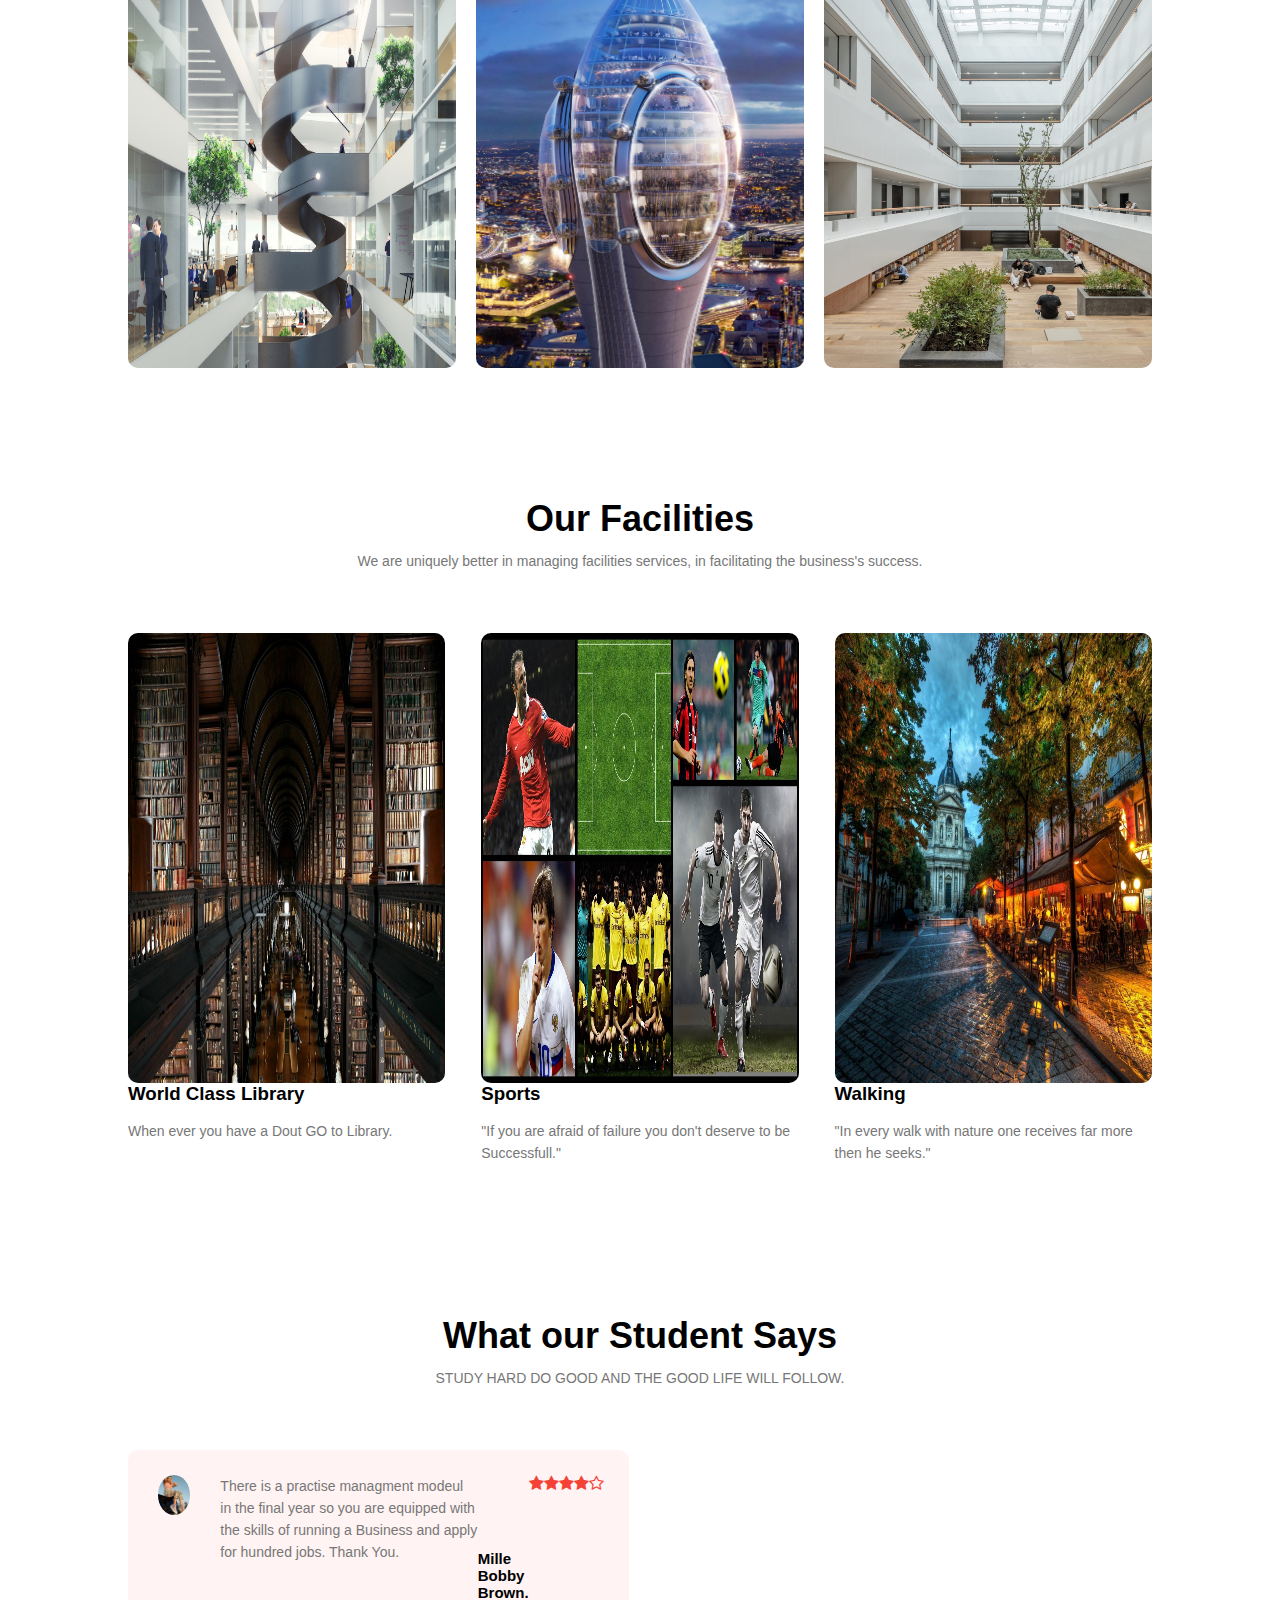
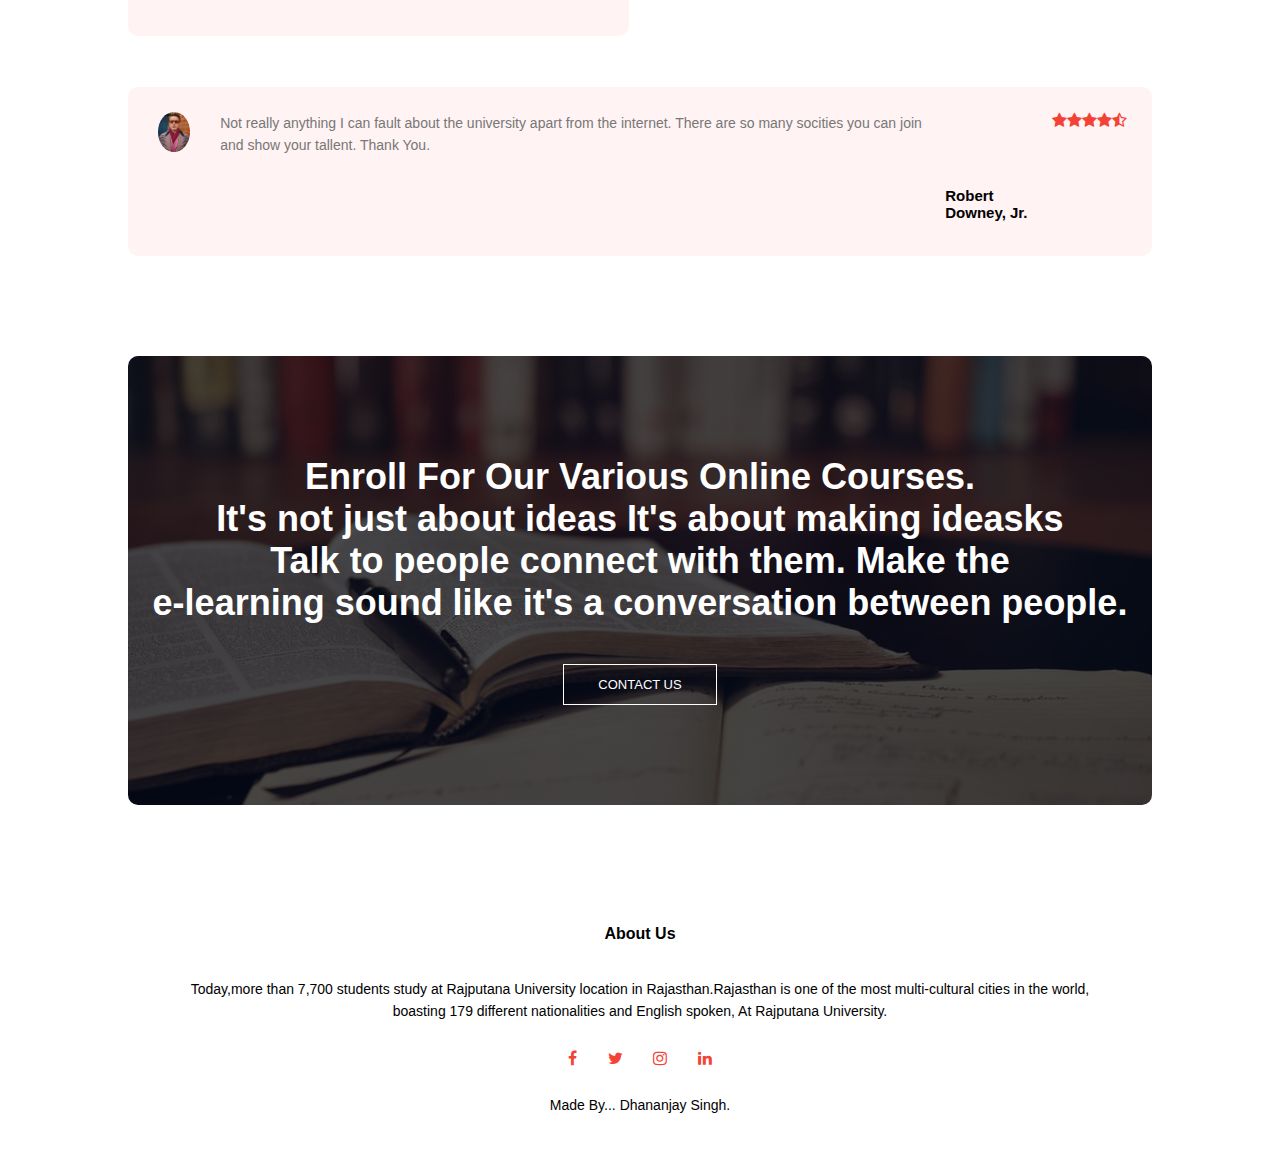
<file: hary/index 1.html.html>
<!DOCKTYPE html>
<html>
<head>
	<meta name="viewport" content="with=device-width, initial-scale=1.0">
	<title>University Website Design</title>
	<link rel="stylesheet"  href="style.css">
	<link rel="preconnect" href="https://fonts.gstatic.com">
<link href="https://fonts.googleapis.com/css2?family=Quattrocento:wght@400;700&display=swap" rel="stylesheet">
<link rel="stylesheet" href="https://cdnjs.cloudflare.com/ajax/libs/font-awesome/4.7.0/css/font-awesome.min.css">

</head>
<body>
	<section class="header">
		<nav>
			<a href="index.html"> <img align="left" height="50px" width="50px" src="educat.jpeg"></a>  
			<div class="nav-links" id="navlinks">
				<i class="fa fa-times" onclick="hideMenu()"></i>
			<ul>
				<li><a href="index.html">HOME</a></li>
				<li><a href="about.html">ABOUT</a></li>
				<li><a href="course.html">COURSE</a></li>
				<li><a href="blog.html">BLOG</a></li>
				<li><a href="">CONTACT</a></li>
			</ul>
			</div>
			<i class="fa fa-bars" onclick="showMenu()"></i>
		</nav>
		<div class="text-box">
			<h1>Rajputana University,Rajasthan</h1>
			<p>Study without desire spoils the memory,and it retains nothing that it takes in. <br>A university is just a group of buildingds gathered around a library.
			</p>
			<a href="" class="hero-btn">Visit Us to Know More</a>
		</div>

	</section>

        <!--------- course---------->

        <section class="course">
        	<h1>Course We Offer</h1>
        	<p>If you want to be "INDEPENDENT", first be "CAPABLE"</p>

        	<div class="row">
        		<div class="course-col">
        			<h3> Business Studies</h3>
        			<p>Business opportunities are like buses, there's always another one coming.</p>
        		</div>
        		<div class="course-col">
        			<h3> Digital Marketing </h3>
        			<p>Marketing your presence on social media is an important as creating your presence.</p>
        		</div>
        		<div class="course-col">
        			<h3> Architecture</h3>
        			<p>Architecture starts when you carefully put two BRICKS together. There it begins.</p>
        		</div>
        	</div>
        </section>

<!--------------------campus-------------->
      
        <section class="campus">
        	<h1>Our Global Campus</h1>
        	<p>There is a time and a place for everything,and it's called collage.</p>

        	<div class="row">
        		
        		<div class="campus-col">
        			<img  align="left" height="450px" width="370px" src="jashan.jpg">
        			<div class="layer">
        				<h3>Chandigarh</h3>
        			</div>
        			</div>

        			<div class="campus-col">
        			<img  align="left" height="450px" width="370px" src="future.jpg">
        			<div class="layer">
        				<h3>Jaipur</h3>
        			</div>
        			</div>

        			<div class="campus-col">
        			<img  align="left" height="450px" width="370px" src="godfaer.jpg">
        			<div class="layer">
        				<h3>New Delhi</h3>
        			</div>
        			</div>
        	</div>
        	
        </section>

        <!--------------------facilities------------------>
          <section class="facilities">
          	<h1>Our Facilities</h1>
          	<p>We are uniquely better in managing facilities services, in facilitating the business's success.</p>
         

           <div class="row">
           	<div class="facilities-col">
           		<img  align="left" height="450px" width="370px"  src="library.jpg">
           		<h3>World Class Library</h3>
           		<p>When ever you have a Dout GO to Library.</p>
           	</div>
           	<div class="facilities-col">
           		<img  align="left" height="450px" width="430px"  src="ronaldo.jpg">
           		<h3>Sports</h3>
           		<p>"If you are afraid of failure you don't deserve to be Successfull."</p>
           	</div>
           	<div class="facilities-col">
           		<img  align="left" height="450px" width="430px"  src="rassrte.jpg">
           		<h3>Walking</h3>
           		<p>"In every walk with nature one receives far more then he seeks."</p>
           	</div>
           	</div>
 </section>

 <!-------------------testimonial---------------------->

 <section class="testimonial">
 		<h1>What our Student Says</h1>
          	<p>STUDY HARD DO GOOD AND THE GOOD LIFE WILL FOLLOW.</p>

           <div class="row">
           	<div class="testimonial-col">
           		<img src="milli (1).jpg">
           		<p>There is a practise managment modeul in the final year so you are equipped with the skills of running a Business and apply for hundred jobs. Thank You.</p>
           		<h3>Mille Bobby Brown.</h3>
           		<i class="fa fa-star"></i>
           		<i class="fa fa-star"></i>
           		<i class="fa fa-star"></i>
           		<i class="fa fa-star"></i>
           		<i class="fa fa-star-o"></i>
           	</div>
           </div>
           	<div class="testimonial-col">
           		<img src="milli (3).jpg">
           		<p>Not really anything I can fault about the university apart from the internet. There are so many socities you can join and show your tallent. Thank You.</p>
           		<h3>Robert Downey, Jr.</h3>
           		<i class="fa fa-star"></i>
           		<i class="fa fa-star"></i>
           		<i class="fa fa-star"></i>
           		<i class="fa fa-star"></i>
           		<i class="fa fa-star-half-o"></i>
           	</div>
           </div>

           </div>
        
 </section>


<!--------------------Call To Action-------------->

<section class="cta">
	<h1>Enroll For Our Various Online Courses. <br>It's not just about ideas It's about making ideasks<br>
		Talk to people connect with them. Make the <br> e-learning sound like it's a conversation between people.</h1>
	<a href="" class="hero-btn">CONTACT US</a>
</section>

       
       <!--------------------Footer-------------->

       <section class="footer">
       	<h4>About Us</h4>
       	<p>Today,more than 7,700 students study at Rajputana University location in Rajasthan.Rajasthan is one of the most multi-cultural cities in the world, <br>boasting 179 different nationalities and English spoken, At Rajputana University.</p>
       	<div class="icons">
       		<i class="fa fa-facebook"></i>
       		<i class="fa fa-twitter"></i>
       		<i class="fa fa-instagram"></i>
       		<i class="fa fa-linkedin"></i>
       	</div>
       	<p>Made By... <i class="fa fa-arrow-o"></i>Dhananjay Singh.</p>
       </section>




















      <!------------JavaScript for Toggle Menu--------------->
        <script >
        	
        	var navlinks=document.getElementById('navlinks');
        	
        	function showMenu(){
        		navlinks.style.right = "0"; 
        	}

        	function hideMenu(){
        		navlinks.style.right = "-200px"; 
        	}

        </script>



</body>
</html>
</file>
<file: hary/style.css>
*{
	margin: 0;
	padding: 0;
	font-family: 'Josefin Sans', sans-serif;
}
.header{
	min-height: 100vh;
	width: 100%;
	background-image: linear-gradient(rgba(4,9,30,0.7),rgba(4,9,30,0.7)),url(lucifer.jpg);
	background-position: center;
	background-size: cover;
	position: relative;
}
nav{
	display: flex;
	padding: 2% 6%;
	justify-content: space-between;
	align-items: center;
}

.nav-links{
	flex: 1;
	text-align: right;
}
.nav-links ul li{
	list-style: none;
	display: inline-block;
	padding: 8px 12px;
	position: relative;
}
.nav-links ul li a{
	color: #fff;
	text-decoration: none;
	font-size: 13px;
}
.nav-links ul li::after{
	content: '';
	width: 0%;
	height:2px;
	background: #f44336;
	display: block;
	margin: auto;
	transition: 0.5s;
}
.nav-links ul li:hover::after{
	width: 100%;
}
.text-box{
	width: 90%;
	color: #fff;
	position: absolute;
	top: 50%;
	left: 50%;
	transform: translate(-50%,-50%);
	text-align: center;
}
.text-box h1{
	font-size: 62px;
}
.text-box p{
	margin: 10px 0 40px;
	font-size: 14px;
	color: #fff;
}
.hero-btn{
	display: inline-block;
	text-decoration: none;
	color: #fff;
	border:1px solid #fff;
	padding: 12px 34px;
	font-size: 13px;
	background: transparent;
	position: relative;
	cursor: pointer;
}
.hero-btn:hover{
	border:1px solid #f44336;
	background:#f44336;
	transition: -1s;
}

nav .fa{
	display: none;
}

@media(max-width: 700px){
	.text-box h1{
	font-size: 20px;
}
.nav-links ul li{
	display: block;
}
.nav-links{
	position: fixed;
	background: #f44336;
	height :100vh;
	width: 200px;
	top: 0;
	right: -200px;
	text-align: left;
	z-index: 2;
	transition: 1s;
}
nav .fa{
	display: block;
	color: #fff;
	margin: 10px;
	font-size: 22px;
	cursor: pointer;;
     }
     .nav-links ul{
     	padding: 30px;
     }
}

/*-------------course----------*/

.course{
	width: 80%;
	margin: auto;
	text-align: center;
	padding-top: 100px;
}
h1{
   font-size: 36px;
   font-weight: 600;
}
p{
	color: #777;
	font-size: 14px;
	font-weight: 300;
	line-height: 22px;
	padding: 10px;
}
.row{
	margin-top: 5%;
	display: flex;
	justify-content: space-between;
}
.course-col{
	flex-basis: 31%;
	background: #fff3f3;
	border-radius: 10px;
	margin-bottom: 5%;
	padding: 20px 12px;
	box-sizing: border-box;
	transition: 0.5s;
}
h3{
	text-align: center;
	font-weight: 600;
	margin: 10px 0;
}
.course-col:hover{
	box-shadow: 0 0 20px 0px rgba(0,0,0,0.2);
}
@media(max-width: 700px;){
	.row{
		flex-direction: column;
	}
}

/*---------------campus----------*/

.campus{
	width: 80%;
	margin: auto;
	text-align: center;
	padding-top: 50px;
}
.campus-col{
	flex-basis: 32%;
	border-radius: 10px;
	margin-bottom: 30px;
	position: relative;
	overflow: hidden;
}
.layer{
	background: transparent;
	height: 100%;
	width: 100%;
	position: absolute;
	top: 0;
	left: 0;
	transition: 0.5s;
}
.layer:hover{
    background: rgba(226,0,0,0.7);
}
.layer h3{
	width: 100%;
	font-weight: 500;
	color: #fff;
	font-size: 26px;
	bottom: 0;
	left: 50%;
	transform: translateX(-50%);
	position: absolute;
	opacity: 0;
	transition: 0.5s;
}
.layer:hover h3{
	bottom: 49%;
	opacity: 1;
}


/*---------------------facilities-----------------*/
.facilities{
	width: 80%;
	margin: auto;
	text-align: center;
	padding-top: 100px;
}
.facilities-col{
	flex-basis: 31%;
	border-radius: 10px;
	margin-bottom: 5%;
	text-align: left;
}
.facilities-col img{
	width: 100%;
	border-radius: 10px;
}
.facilities-col p{
	padding: 0;
}
.facilities-col h3{
	margin-top: 16px;
	margin-bottom: 15px;
	text-align: left;
}


/*-----------------testimonial----------------------*/

.testimonial{
	width: 80%;
	margin: auto;
	padding-top: 100px;
	text-align: center;
}
.testimonial-col{
	flex-basis: 44%;
	border-radius: 10px;
	margin-bottom: 5%;
	text-align: left;
	background: #fff3f3;
	padding: 25px;
	cursor: pointer;
	display: flex;
}
.testimonial-col img{
	height: 40px;
	margin-left: 5px;
	margin-right: 30px;
	border-radius: 50%;
}
.testimonial-col h3{
	font-size: 15px;
	text-align: left;
	margin-top: 75px;
}
.testimonial-col p{
	padding: 0;
}
.testimonial-col .fa{
	color: #f44336;
}
@media(max-width: 700px){
	.testimonial-col img{
		margin-left: 0px;
		margin-right: 15px;
		
	}
	.testimonial-col h3{
		font-size: 15px;
	text-align: right;
	margin-top: 15%;
	}
}

/*--------------------CALL TO ACTION-----------------*/

.cta{
	margin: 100px auto;
	width: 80%;
	background-image: linear-gradient(rgba(0,0,0,0.7),rgba(0,0,0,0.7)),url(kijggv.jpeg);
	background-position: center;
	background-size: cover;border-radius: 10px;
	text-align: center;
	padding: 100px 0;
}
.cta h1{
	color: #fff;
	margin-bottom: 40px;
	padding: 0;
}
.hero-btn{
	margin-top: 0%;
}

@media(max-width: 700px){
	.cta h1{
		font-size: 24px;
	}
}

/*--------------------footer--------------*/

.footer{
	width: 100%;
	text-align: center;
	padding: 40px 0;
}
.footer h4{
	margin-bottom: 25px;
	margin-top: 20px;
	font-weight: 600;
}
.icons .fa{
	color: #f44336;
	margin: 0 13px;
	cursor: pointer;
	padding: 18px 0;
}

/*------------------about us page-----------------------*/

.sub-header{
	height: 50vh;
	width: 100%;
	background-image: linear-gradient(rgba(4,9,30,0.7),rgba(4,9,30,0.7)),url(rdesfga.jpg);
	background-position: center;
	background-size: cover;
	text-align: center;
	color: #fff;
}

.sub-header h1{
	margin-top: 20px;
}
.about-us{
	width: 80%;
	margin: auto;
	padding-top: 80px;
	padding-bottom: 50px;
}
.about-col{
	flex-basis: 48%;
	padding: 30px 2px;
}
.about-col img{
	width: 110%;
	
}
.about-col h1{
	padding-top: 0;
}
.about-col p{
	padding: 15px 0 25px;
}
.red-btn{
      border:1px solid #f44336;
      background: transparent;
      color: #f44336;
}
.red-btn:hover{
	color: #fff;
}
.footer h4{
	margin-top: -20px;
	color: #000;
}
.footer p{
	color: #000;
}


/*-------------------blog-content------------------------*/

.blog-content{
	width: 80%;
	margin: auto;
	padding: 60px 0;
}
.blog-left{
	flex-basis: 65%;
}
.blog-left img{
	width: 60%;
	height: 80%;
}
.blog-left h2{
	color: #222;
	font-weight: 600;
	margin: 30px 0;
}
.blog-left p{
	color: #222;
	padding: 0;
}
.blog-right{
	flex-basis: 32%;
}
.blog-right h3{
	background: #f44336;
	margin-top: 10%;
	color: #fff;
	padding: 7px 0;
	font-size: 16px;
	margin-bottom: 20px;
}
.blog-right div{
    display: flex;
    align-items: center;
    justify-content: space-between;
    color: #555;
    padding: 8px;
    box-sizing: border-box;
}

.comment-box{
	border: 1px solid #ccc;
	margin: 50px 0;
	padding: 90px 20px;
}
.comment-box h3{
	text-align: center;
}

.comment-form input, .comment-form textarea{
	width: 50%;
	padding: 10px;
	margin: 15px 0;
	box-sizing: border-box;
	border: none;
	outline: none;
	background: #f0f0f0;
}
.comment-form button{
	margin-right: 100px;
}

/*--------------------------contact us page----------------------*/

.location{
	width: 80%;
	margin: auto;
	padding: 80px 0;
}
.location iframe{
 width: 100%;
}

.contact-us{
	width: 80%;
	margin: auto;
}
.contact-col{
	flex-basis: 48%;
	margin-bottom: 30px;
}
.contact-col div{
	display: flex;
	align-items: center;
	margin-bottom: 40px;
}
.contact-col div .fa{
	font-size: 28px;
	color: #f44336;
	margin: 10px;
	margin-right: 30px;
}

.contact-col input, .contact-col textarea{
	width: 100%;
	padding: 15px;
	margin-bottom: 17px;
	outline: none;
	border: 1px solid #ccc;
}
</file>
